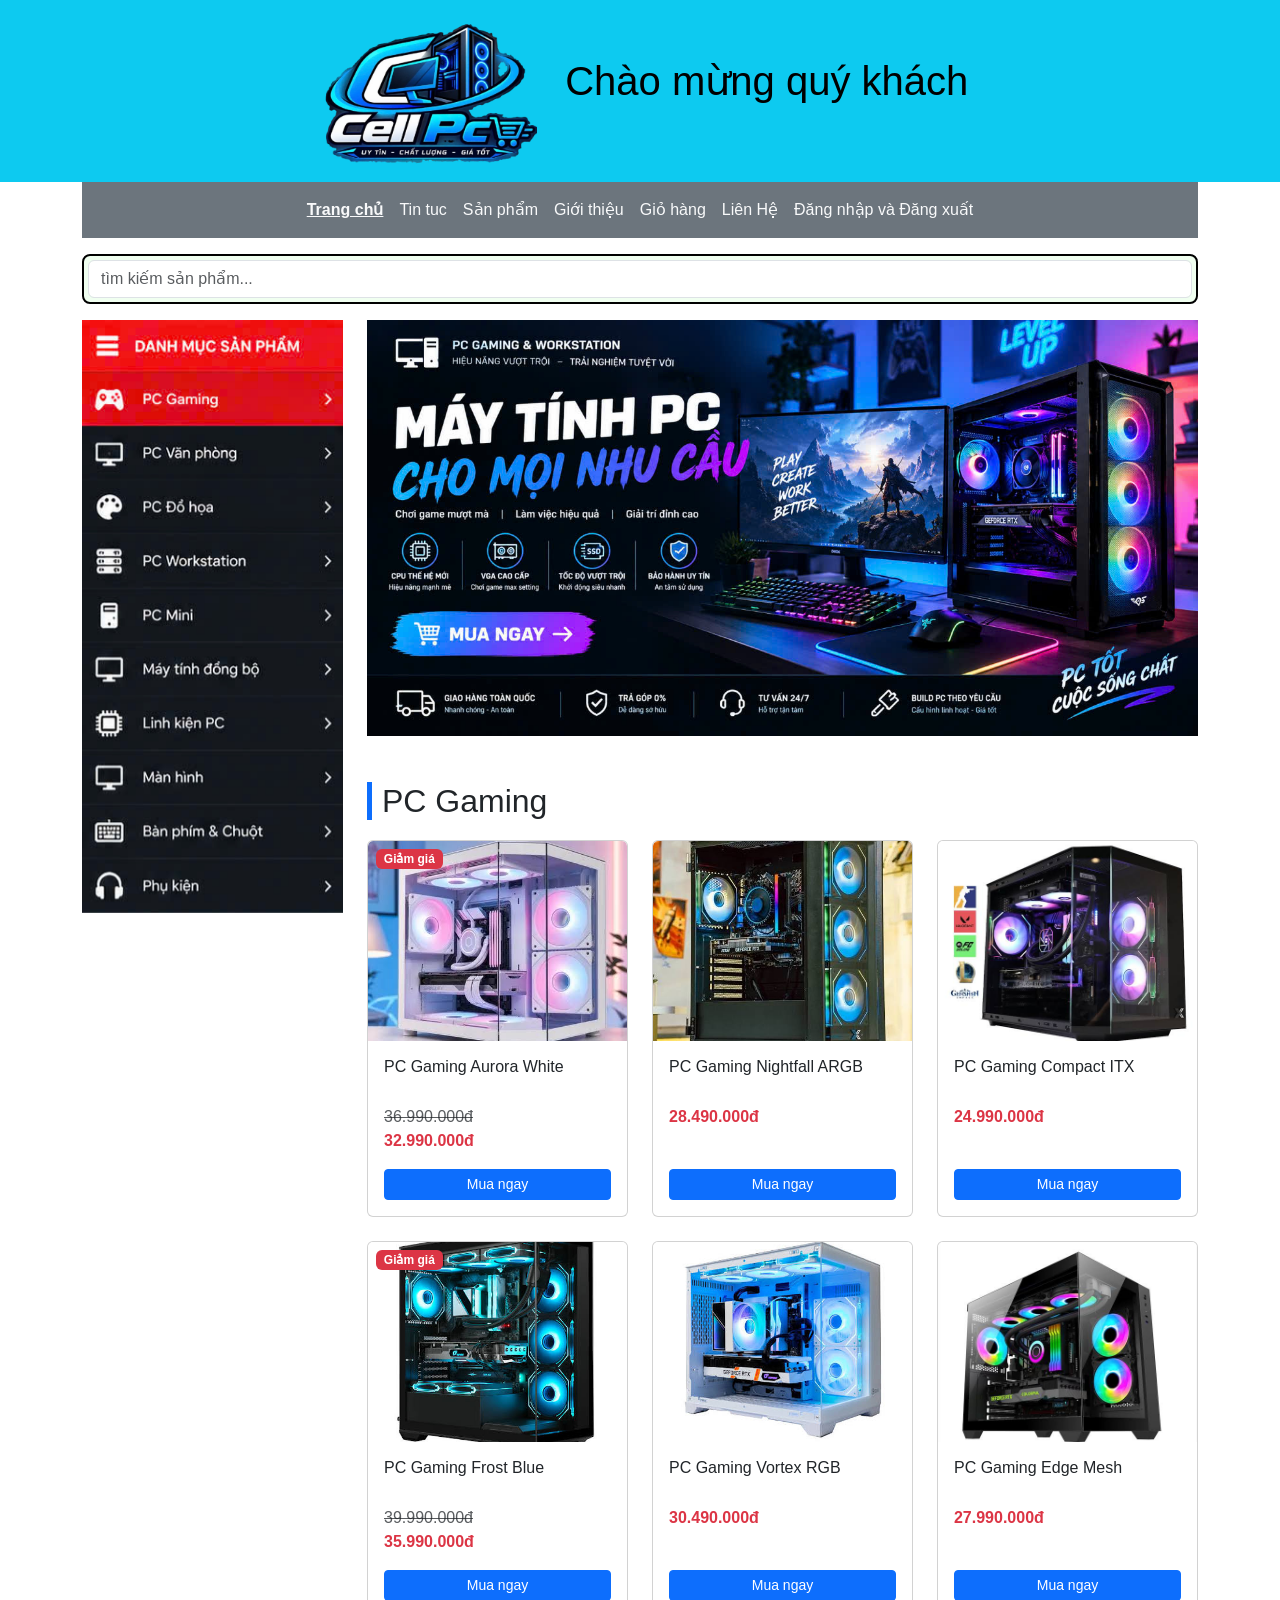
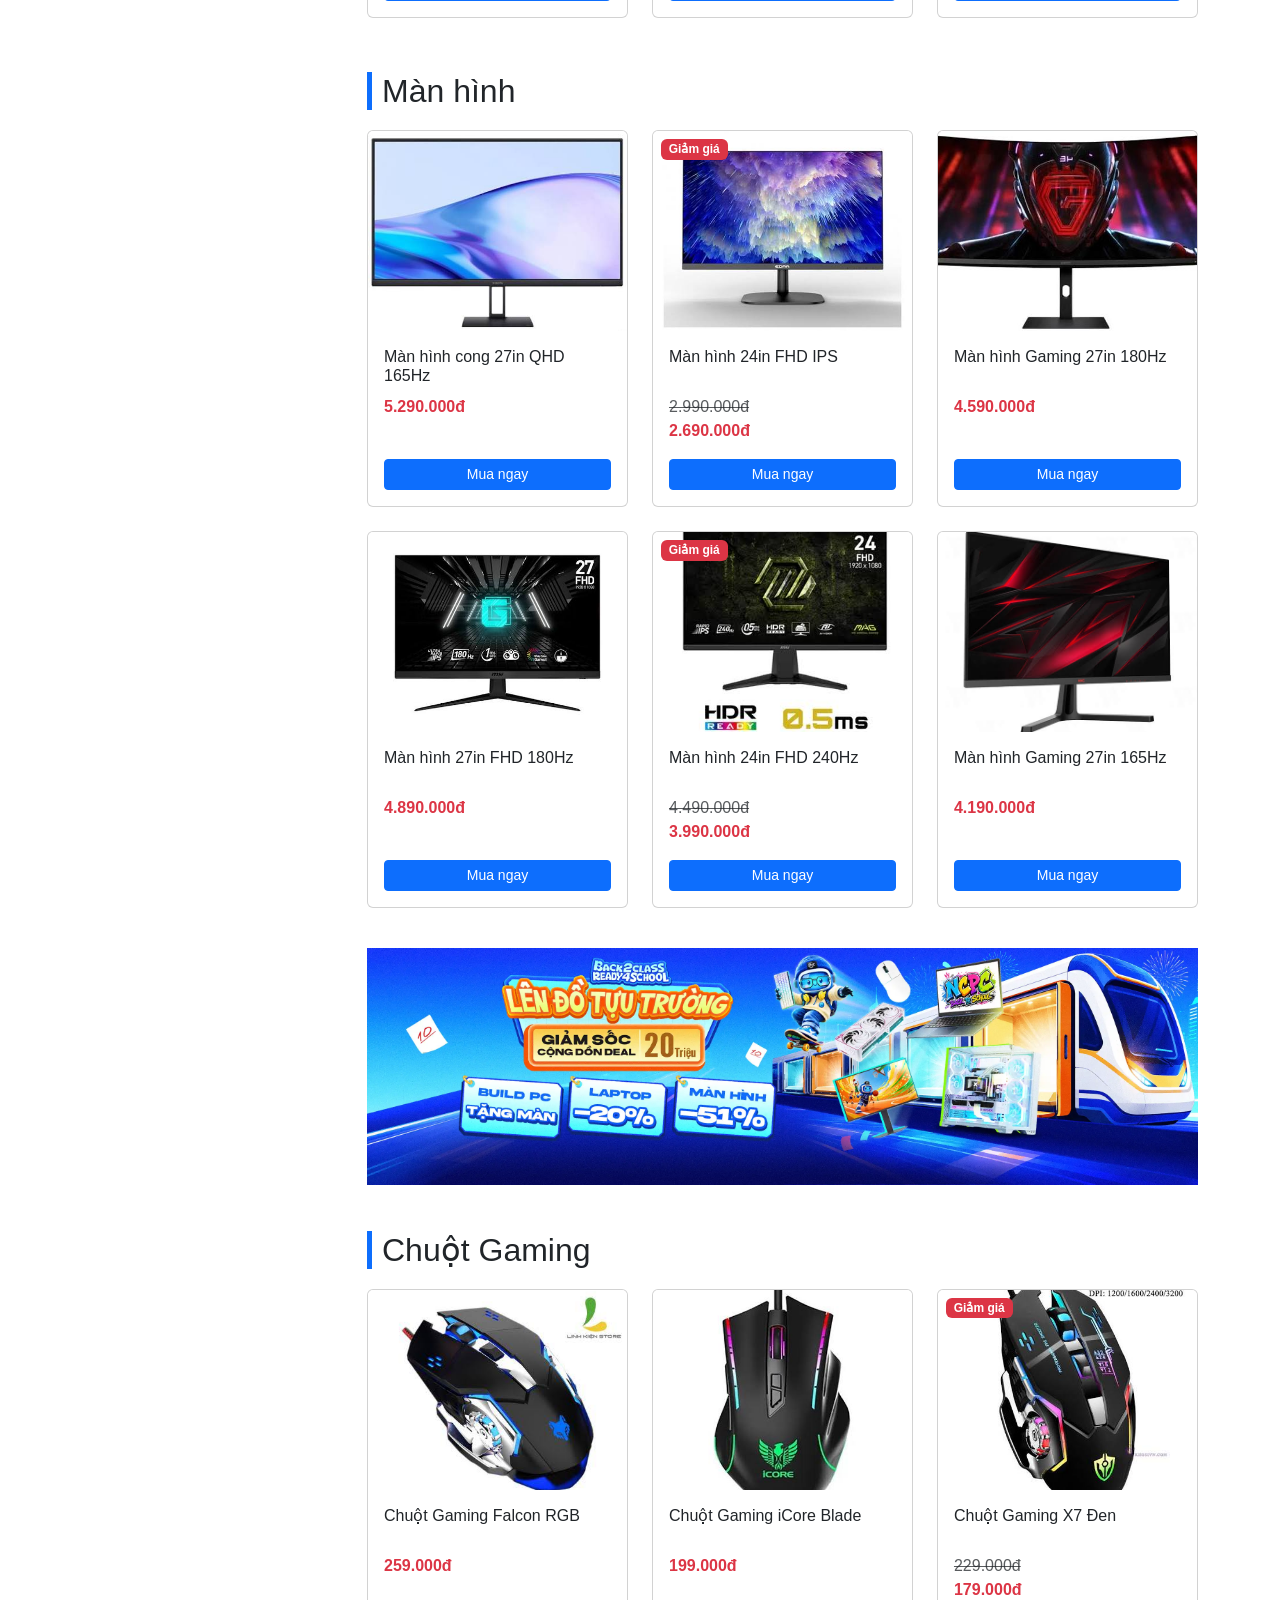
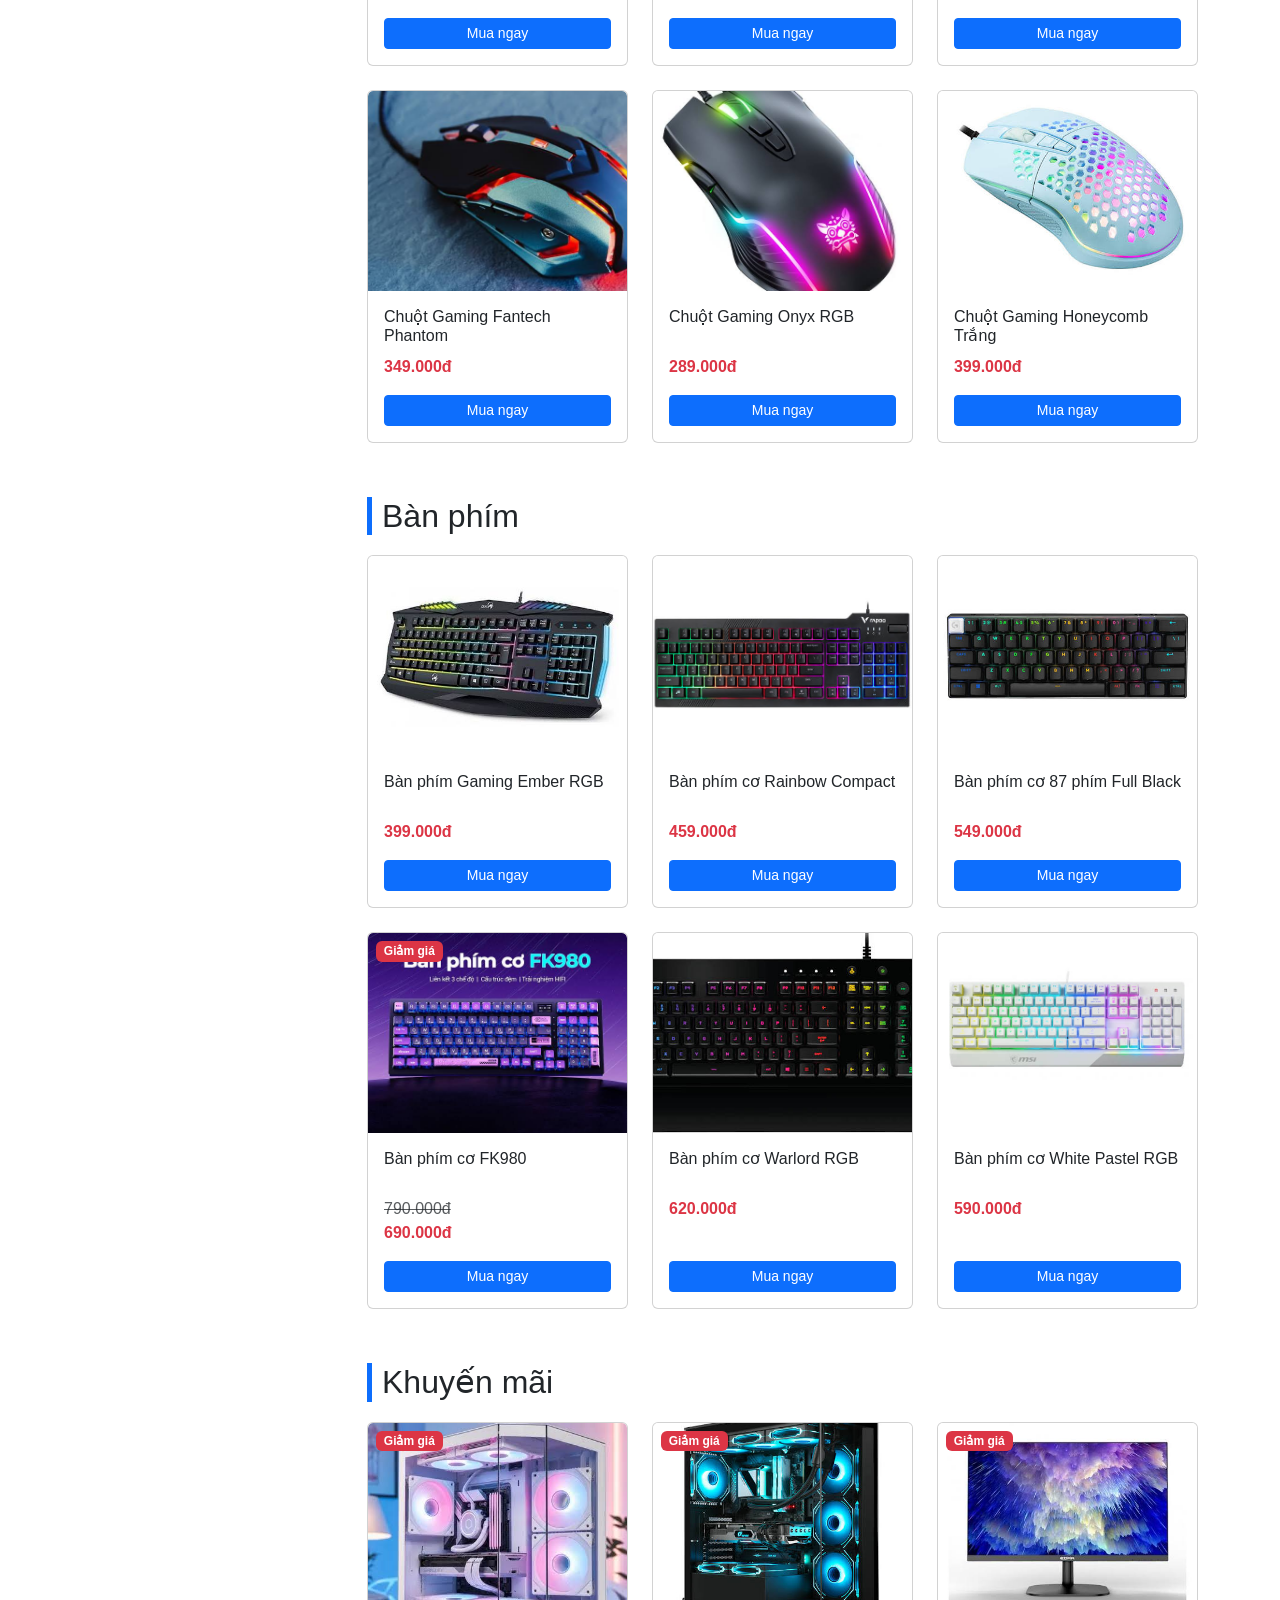
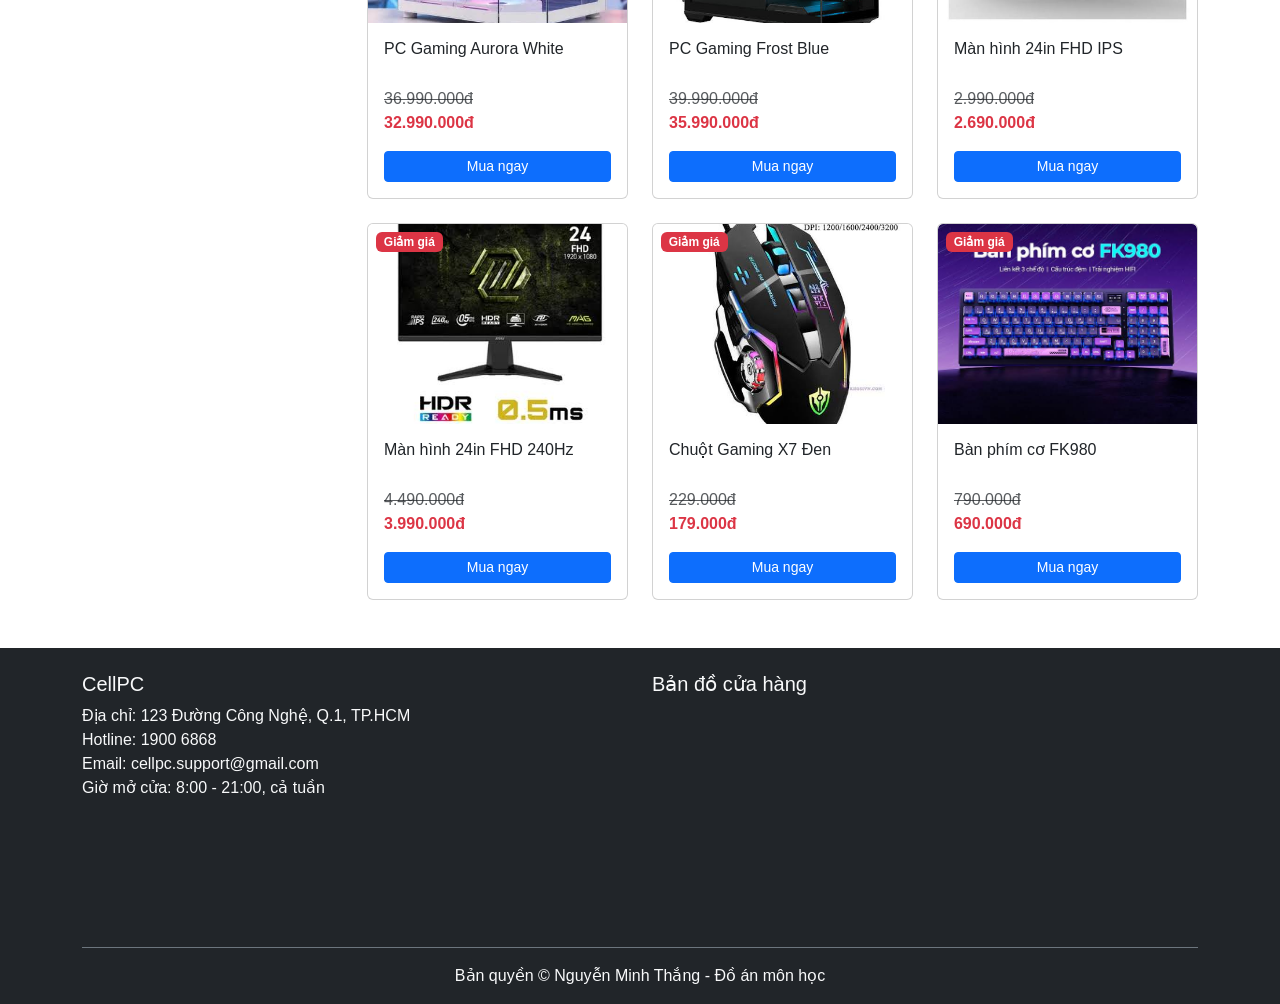
<file: index.html>
<!DOCTYPE html>
<html lang="vi">

<head>
    <meta charset="UTF-8">
    <meta name="viewport" content="width=device-width, initial-scale=1.0">
    <title>TRANG CHỦ</title>
    <link href="css/bootstrap.min.css" rel="stylesheet">
    <link href="css/style.css" rel="stylesheet">
</head>

<body>

    <header class="bg-info text-center py-3">
        <img src="Img/logo.png" alt="CellPC" height="150">
        <a class="text-black text-decoration-none fs-1 ms-4" href="#">Chào mừng quý khách</a>
    </header>

    <div class="container">
        <nav class="navbar navbar-expand-sm text-bg-secondary justify-content-center">
            <ul class="navbar-nav">
                <li class="nav-item"><a class="nav-link text-light fw-bold text-decoration-underline" href="#">Trang chủ</a></li>
                <li class="nav-item"><a class="nav-link text-light" href="trang tin tuc.html">Tin tuc</a></li>
                <li class="nav-item"><a class="nav-link text-light" href="product.html">Sản phẩm</a></li>
                <li class="nav-item"><a class="nav-link text-light" href="tranggioithieu.html">Giới thiệu</a></li>
                <li class="nav-item"><a class="nav-link text-light" href="giohang.html">Giỏ hàng</a></li>
                <li class="nav-item"><a class="nav-link text-light" href="#keyboard">Liên Hệ</a></li>
                <li class="nav-item"><a class="nav-link text-light" href="#khuyenmai">Đăng nhập và Đăng xuất</a></li>
            </ul>
        </nav>
        <div class="my-3 khung-timkiem">
            <input type="text" id="oTimKiem" class="form-control" placeholder="tìm kiếm sản phẩm...">
        </div>
    </div>

    <div class="container">
        <div class="row">

            <div class="col-md-3 mb-3">
                <div class="menu-trai">
                    <img src="Img/menu%20trai.jpg" alt="menu trai" class="img-fluid">
                </div>
            </div>

            <div class="col-md-9">
                <img src="Img/BANNER1.webp" alt="banner" class="img-fluid mb-3">

                <div id="pc">
                    <h2 class="section-title">PC Gaming</h2>
                    <div class="row" id="khung-pc">
                        <div class="col-6 col-md-4 mb-4 san-pham">
                            <div class="card the-sp h-100">
                                <span class="badge bg-danger giam-gia">Giảm giá</span>
                                <img src="Img/images1.jpg" class="card-img-top" alt="PC Gaming Aurora White">
                                <div class="card-body">
                                    <h6>PC Gaming Aurora White</h6>
                                    <del class="text-muted">36.990.000đ</del>
                                    <p class="text-danger fw-bold">32.990.000đ</p>
                                    <a href="#" class="btn btn-primary btn-sm">Mua ngay</a>
                                </div>
                            </div>
                        </div>
                        <div class="col-6 col-md-4 mb-4 san-pham">
                            <div class="card the-sp h-100">
                                <img src="Img/images2.jpg" class="card-img-top" alt="PC Gaming Nightfall ARGB">
                                <div class="card-body">
                                    <h6>PC Gaming Nightfall ARGB</h6>
                                    <p class="text-danger fw-bold">28.490.000đ</p>
                                    <a href="#" class="btn btn-primary btn-sm">Mua ngay</a>
                                </div>
                            </div>
                        </div>
                        <div class="col-6 col-md-4 mb-4 san-pham">
                            <div class="card the-sp h-100">
                                <img src="Img/images3.jpg" class="card-img-top" alt="PC Gaming Compact ITX">
                                <div class="card-body">
                                    <h6>PC Gaming Compact ITX</h6>
                                    <p class="text-danger fw-bold">24.990.000đ</p>
                                    <a href="#" class="btn btn-primary btn-sm">Mua ngay</a>
                                </div>
                            </div>
                        </div>
                        <div class="col-6 col-md-4 mb-4 san-pham">
                            <div class="card the-sp h-100">
                                <span class="badge bg-danger giam-gia">Giảm giá</span>
                                <img src="Img/images4.jpg" class="card-img-top" alt="PC Gaming Frost Blue">
                                <div class="card-body">
                                    <h6>PC Gaming Frost Blue</h6>
                                    <del class="text-muted">39.990.000đ</del>
                                    <p class="text-danger fw-bold">35.990.000đ</p>
                                    <a href="#" class="btn btn-primary btn-sm">Mua ngay</a>
                                </div>
                            </div>
                        </div>
                        <div class="col-6 col-md-4 mb-4 san-pham">
                            <div class="card the-sp h-100">
                                <img src="Img/images5.jpg" class="card-img-top" alt="PC Gaming Vortex RGB">
                                <div class="card-body">
                                    <h6>PC Gaming Vortex RGB</h6>
                                    <p class="text-danger fw-bold">30.490.000đ</p>
                                    <a href="#" class="btn btn-primary btn-sm">Mua ngay</a>
                                </div>
                            </div>
                        </div>
                        <div class="col-6 col-md-4 mb-4 san-pham">
                            <div class="card the-sp h-100">
                                <img src="Img/images6.jpg" class="card-img-top" alt="PC Gaming Edge Mesh">
                                <div class="card-body">
                                    <h6>PC Gaming Edge Mesh</h6>
                                    <p class="text-danger fw-bold">27.990.000đ</p>
                                    <a href="#" class="btn btn-primary btn-sm">Mua ngay</a>
                                </div>
                            </div>
                        </div>
                    </div>
                </div>

                <div id="monitor">
                    <h2 class="section-title">Màn hình</h2>
                    <div class="row" id="khung-monitor">
                        <div class="col-6 col-md-4 mb-4 san-pham">
                            <div class="card the-sp h-100">
                                <img src="Img/images7.jpg" class="card-img-top" alt="Màn hình cong 27in QHD 165Hz">
                                <div class="card-body">
                                    <h6>Màn hình cong 27in QHD 165Hz</h6>
                                    <p class="text-danger fw-bold">5.290.000đ</p>
                                    <a href="#" class="btn btn-primary btn-sm">Mua ngay</a>
                                </div>
                            </div>
                        </div>
                        <div class="col-6 col-md-4 mb-4 san-pham">
                            <div class="card the-sp h-100">
                                <span class="badge bg-danger giam-gia">Giảm giá</span>
                                <img src="Img/images8.jpg" class="card-img-top" alt="Màn hình 24in FHD IPS">
                                <div class="card-body">
                                    <h6>Màn hình 24in FHD IPS</h6>
                                    <del class="text-muted">2.990.000đ</del>
                                    <p class="text-danger fw-bold">2.690.000đ</p>
                                    <a href="#" class="btn btn-primary btn-sm">Mua ngay</a>
                                </div>
                            </div>
                        </div>
                        <div class="col-6 col-md-4 mb-4 san-pham">
                            <div class="card the-sp h-100">
                                <img src="Img/images9.jpg" class="card-img-top" alt="Màn hình Gaming 27in 180Hz">
                                <div class="card-body">
                                    <h6>Màn hình Gaming 27in 180Hz</h6>
                                    <p class="text-danger fw-bold">4.590.000đ</p>
                                    <a href="#" class="btn btn-primary btn-sm">Mua ngay</a>
                                </div>
                            </div>
                        </div>
                        <div class="col-6 col-md-4 mb-4 san-pham">
                            <div class="card the-sp h-100">
                                <img src="Img/images10.jpg" class="card-img-top" alt="Màn hình 27in FHD 180Hz">
                                <div class="card-body">
                                    <h6>Màn hình 27in FHD 180Hz</h6>
                                    <p class="text-danger fw-bold">4.890.000đ</p>
                                    <a href="#" class="btn btn-primary btn-sm">Mua ngay</a>
                                </div>
                            </div>
                        </div>
                        <div class="col-6 col-md-4 mb-4 san-pham">
                            <div class="card the-sp h-100">
                                <span class="badge bg-danger giam-gia">Giảm giá</span>
                                <img src="Img/images11.jpg" class="card-img-top" alt="Màn hình 24in FHD 240Hz">
                                <div class="card-body">
                                    <h6>Màn hình 24in FHD 240Hz</h6>
                                    <del class="text-muted">4.490.000đ</del>
                                    <p class="text-danger fw-bold">3.990.000đ</p>
                                    <a href="#" class="btn btn-primary btn-sm">Mua ngay</a>
                                </div>
                            </div>
                        </div>
                        <div class="col-6 col-md-4 mb-4 san-pham">
                            <div class="card the-sp h-100">
                                <img src="Img/images12.jpg" class="card-img-top" alt="Màn hình Gaming 27in 165Hz">
                                <div class="card-body">
                                    <h6>Màn hình Gaming 27in 165Hz</h6>
                                    <p class="text-danger fw-bold">4.190.000đ</p>
                                    <a href="#" class="btn btn-primary btn-sm">Mua ngay</a>
                                </div>
                            </div>
                        </div>
                    </div>
                </div>

                <img src="Img/menu.webp" alt="khuyen mai back to school" class="img-fluid my-3">

                <div id="mouse">
                    <h2 class="section-title">Chuột Gaming</h2>
                    <div class="row" id="khung-mouse">
                        <div class="col-6 col-md-4 mb-4 san-pham">
                            <div class="card the-sp h-100">
                                <img src="Img/images13.jpg" class="card-img-top" alt="Chuột Gaming Falcon RGB">
                                <div class="card-body">
                                    <h6>Chuột Gaming Falcon RGB</h6>
                                    <p class="text-danger fw-bold">259.000đ</p>
                                    <a href="#" class="btn btn-primary btn-sm">Mua ngay</a>
                                </div>
                            </div>
                        </div>
                        <div class="col-6 col-md-4 mb-4 san-pham">
                            <div class="card the-sp h-100">
                                <img src="Img/images14.jpg" class="card-img-top" alt="Chuột Gaming iCore Blade">
                                <div class="card-body">
                                    <h6>Chuột Gaming iCore Blade</h6>
                                    <p class="text-danger fw-bold">199.000đ</p>
                                    <a href="#" class="btn btn-primary btn-sm">Mua ngay</a>
                                </div>
                            </div>
                        </div>
                        <div class="col-6 col-md-4 mb-4 san-pham">
                            <div class="card the-sp h-100">
                                <span class="badge bg-danger giam-gia">Giảm giá</span>
                                <img src="Img/images15.jpg" class="card-img-top" alt="Chuột Gaming X7 Đen">
                                <div class="card-body">
                                    <h6>Chuột Gaming X7 Đen</h6>
                                    <del class="text-muted">229.000đ</del>
                                    <p class="text-danger fw-bold">179.000đ</p>
                                    <a href="#" class="btn btn-primary btn-sm">Mua ngay</a>
                                </div>
                            </div>
                        </div>
                        <div class="col-6 col-md-4 mb-4 san-pham">
                            <div class="card the-sp h-100">
                                <img src="Img/images16.jpg" class="card-img-top" alt="Chuột Gaming Fantech Phantom">
                                <div class="card-body">
                                    <h6>Chuột Gaming Fantech Phantom</h6>
                                    <p class="text-danger fw-bold">349.000đ</p>
                                    <a href="#" class="btn btn-primary btn-sm">Mua ngay</a>
                                </div>
                            </div>
                        </div>
                        <div class="col-6 col-md-4 mb-4 san-pham">
                            <div class="card the-sp h-100">
                                <img src="Img/images17.jpg" class="card-img-top" alt="Chuột Gaming Onyx RGB">
                                <div class="card-body">
                                    <h6>Chuột Gaming Onyx RGB</h6>
                                    <p class="text-danger fw-bold">289.000đ</p>
                                    <a href="#" class="btn btn-primary btn-sm">Mua ngay</a>
                                </div>
                            </div>
                        </div>
                        <div class="col-6 col-md-4 mb-4 san-pham">
                            <div class="card the-sp h-100">
                                <img src="Img/images18.jpg" class="card-img-top" alt="Chuột Gaming Honeycomb Trắng">
                                <div class="card-body">
                                    <h6>Chuột Gaming Honeycomb Trắng</h6>
                                    <p class="text-danger fw-bold">399.000đ</p>
                                    <a href="#" class="btn btn-primary btn-sm">Mua ngay</a>
                                </div>
                            </div>
                        </div>
                    </div>
                </div>

                <div id="keyboard">
                    <h2 class="section-title">Bàn phím</h2>
                    <div class="row" id="khung-keyboard">
                        <div class="col-6 col-md-4 mb-4 san-pham">
                            <div class="card the-sp h-100">
                                <img src="Img/images19.jpg" class="card-img-top" alt="Bàn phím Gaming Ember RGB">
                                <div class="card-body">
                                    <h6>Bàn phím Gaming Ember RGB</h6>
                                    <p class="text-danger fw-bold">399.000đ</p>
                                    <a href="#" class="btn btn-primary btn-sm">Mua ngay</a>
                                </div>
                            </div>
                        </div>
                        <div class="col-6 col-md-4 mb-4 san-pham">
                            <div class="card the-sp h-100">
                                <img src="Img/images20.jpg" class="card-img-top" alt="Bàn phím cơ Rainbow Compact">
                                <div class="card-body">
                                    <h6>Bàn phím cơ Rainbow Compact</h6>
                                    <p class="text-danger fw-bold">459.000đ</p>
                                    <a href="#" class="btn btn-primary btn-sm">Mua ngay</a>
                                </div>
                            </div>
                        </div>
                        <div class="col-6 col-md-4 mb-4 san-pham">
                            <div class="card the-sp h-100">
                                <img src="Img/images21.jpg" class="card-img-top" alt="Bàn phím cơ 87 phím Full Black">
                                <div class="card-body">
                                    <h6>Bàn phím cơ 87 phím Full Black</h6>
                                    <p class="text-danger fw-bold">549.000đ</p>
                                    <a href="#" class="btn btn-primary btn-sm">Mua ngay</a>
                                </div>
                            </div>
                        </div>
                        <div class="col-6 col-md-4 mb-4 san-pham">
                            <div class="card the-sp h-100">
                                <span class="badge bg-danger giam-gia">Giảm giá</span>
                                <img src="Img/images22.jpg" class="card-img-top" alt="Bàn phím cơ FK980">
                                <div class="card-body">
                                    <h6>Bàn phím cơ FK980</h6>
                                    <del class="text-muted">790.000đ</del>
                                    <p class="text-danger fw-bold">690.000đ</p>
                                    <a href="#" class="btn btn-primary btn-sm">Mua ngay</a>
                                </div>
                            </div>
                        </div>
                        <div class="col-6 col-md-4 mb-4 san-pham">
                            <div class="card the-sp h-100">
                                <img src="Img/images23.jpg" class="card-img-top" alt="Bàn phím cơ Warlord RGB">
                                <div class="card-body">
                                    <h6>Bàn phím cơ Warlord RGB</h6>
                                    <p class="text-danger fw-bold">620.000đ</p>
                                    <a href="#" class="btn btn-primary btn-sm">Mua ngay</a>
                                </div>
                            </div>
                        </div>
                        <div class="col-6 col-md-4 mb-4 san-pham">
                            <div class="card the-sp h-100">
                                <img src="Img/images24.jpg" class="card-img-top" alt="Bàn phím cơ White Pastel RGB">
                                <div class="card-body">
                                    <h6>Bàn phím cơ White Pastel RGB</h6>
                                    <p class="text-danger fw-bold">590.000đ</p>
                                    <a href="#" class="btn btn-primary btn-sm">Mua ngay</a>
                                </div>
                            </div>
                        </div>
                    </div>
                </div>

                <div id="khuyenmai">
                    <h2 class="section-title">Khuyến mãi</h2>
                    <div class="row" id="khung-khuyenmai">
                        <div class="col-6 col-md-4 mb-4 san-pham">
                            <div class="card the-sp h-100">
                                <span class="badge bg-danger giam-gia">Giảm giá</span>
                                <img src="Img/images1.jpg" class="card-img-top" alt="PC Gaming Aurora White">
                                <div class="card-body">
                                    <h6>PC Gaming Aurora White</h6>
                                    <del class="text-muted">36.990.000đ</del>
                                    <p class="text-danger fw-bold">32.990.000đ</p>
                                    <a href="#" class="btn btn-primary btn-sm">Mua ngay</a>
                                </div>
                            </div>
                        </div>
                        <div class="col-6 col-md-4 mb-4 san-pham">
                            <div class="card the-sp h-100">
                                <span class="badge bg-danger giam-gia">Giảm giá</span>
                                <img src="Img/images4.jpg" class="card-img-top" alt="PC Gaming Frost Blue">
                                <div class="card-body">
                                    <h6>PC Gaming Frost Blue</h6>
                                    <del class="text-muted">39.990.000đ</del>
                                    <p class="text-danger fw-bold">35.990.000đ</p>
                                    <a href="#" class="btn btn-primary btn-sm">Mua ngay</a>
                                </div>
                            </div>
                        </div>
                        <div class="col-6 col-md-4 mb-4 san-pham">
                            <div class="card the-sp h-100">
                                <span class="badge bg-danger giam-gia">Giảm giá</span>
                                <img src="Img/images8.jpg" class="card-img-top" alt="Màn hình 24in FHD IPS">
                                <div class="card-body">
                                    <h6>Màn hình 24in FHD IPS</h6>
                                    <del class="text-muted">2.990.000đ</del>
                                    <p class="text-danger fw-bold">2.690.000đ</p>
                                    <a href="#" class="btn btn-primary btn-sm">Mua ngay</a>
                                </div>
                            </div>
                        </div>
                        <div class="col-6 col-md-4 mb-4 san-pham">
                            <div class="card the-sp h-100">
                                <span class="badge bg-danger giam-gia">Giảm giá</span>
                                <img src="Img/images11.jpg" class="card-img-top" alt="Màn hình 24in FHD 240Hz">
                                <div class="card-body">
                                    <h6>Màn hình 24in FHD 240Hz</h6>
                                    <del class="text-muted">4.490.000đ</del>
                                    <p class="text-danger fw-bold">3.990.000đ</p>
                                    <a href="#" class="btn btn-primary btn-sm">Mua ngay</a>
                                </div>
                            </div>
                        </div>
                        <div class="col-6 col-md-4 mb-4 san-pham">
                            <div class="card the-sp h-100">
                                <span class="badge bg-danger giam-gia">Giảm giá</span>
                                <img src="Img/images15.jpg" class="card-img-top" alt="Chuột Gaming X7 Đen">
                                <div class="card-body">
                                    <h6>Chuột Gaming X7 Đen</h6>
                                    <del class="text-muted">229.000đ</del>
                                    <p class="text-danger fw-bold">179.000đ</p>
                                    <a href="#" class="btn btn-primary btn-sm">Mua ngay</a>
                                </div>
                            </div>
                        </div>
                        <div class="col-6 col-md-4 mb-4 san-pham">
                            <div class="card the-sp h-100">
                                <span class="badge bg-danger giam-gia">Giảm giá</span>
                                <img src="Img/images22.jpg" class="card-img-top" alt="Bàn phím cơ FK980">
                                <div class="card-body">
                                    <h6>Bàn phím cơ FK980</h6>
                                    <del class="text-muted">790.000đ</del>
                                    <p class="text-danger fw-bold">690.000đ</p>
                                    <a href="#" class="btn btn-primary btn-sm">Mua ngay</a>
                                </div>
                            </div>
                        </div>
                    </div>
                </div>
            </div>
        </div>
    </div>
    <footer class="bg-dark text-light pt-4 mt-4">
        <div class="container">
            <div class="row">
                <div class="col-md-6 mb-3">
                    <h5>CellPC</h5>
                    <p>
                        Địa chỉ: 123 Đường Công Nghệ, Q.1, TP.HCM<br>
                        Hotline: 1900 6868<br>
                        Email: cellpc.support@gmail.com<br>
                        Giờ mở cửa: 8:00 - 21:00, cả tuần
                    </p>
                </div>
                <div class="col-md-6 mb-3">
                    <h5>Bản đồ cửa hàng</h5>
                    <iframe
                        src="https://maps.google.com/maps?q=123%20%C4%90%C6%B0%E1%BB%9Dng%20C%C3%B4ng%20Ngh%E1%BB%87%2C%20Qu%E1%BA%ADn%201%2C%20TP.HCM&output=embed"
                        width="100%" height="220" style="border:0;" allowfullscreen loading="lazy"></iframe>
                </div>
            </div>
            <div class="text-center py-3 border-top border-secondary">
                Bản quyền © Nguyễn Minh Thắng - Đồ án môn học
            </div>
        </div>
    </footer>
</body>

</html>
</file>
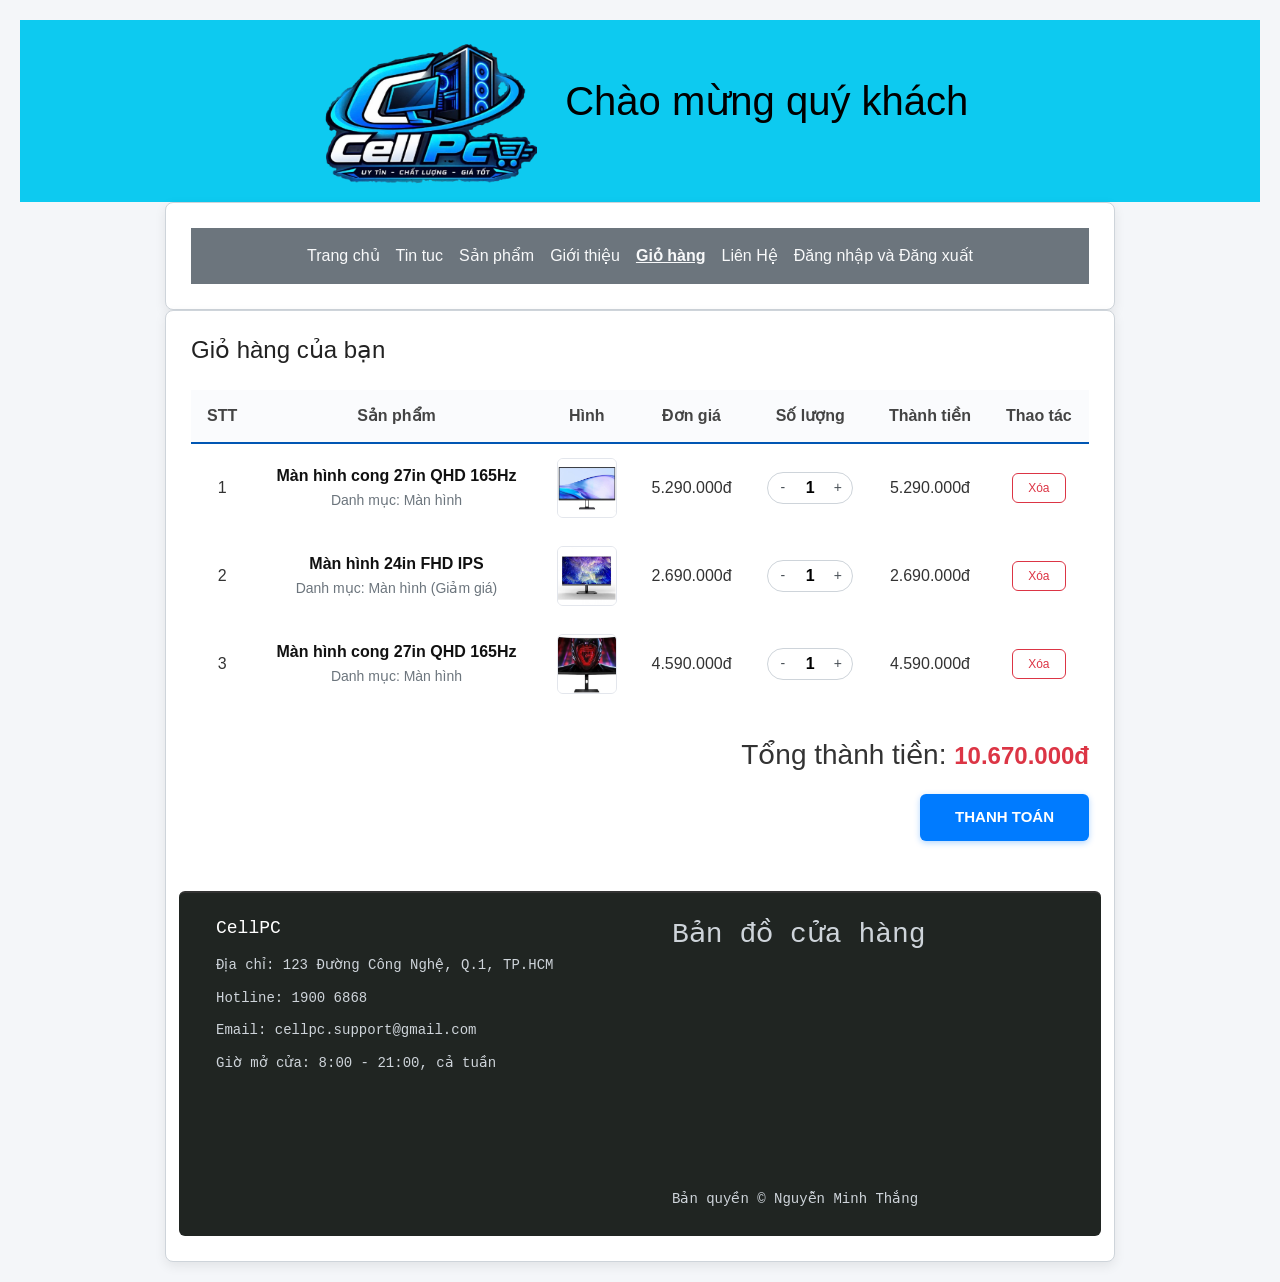
<file: giohang.html>
<!DOCTYPE html>
<html lang="vi">

<head>
    <meta charset="UTF-8">
    <title>Giỏ hàng - CellPC</title>
     <link href="css/bootstrap.min.css" rel="stylesheet">
    <link href="css/style4.css" rel="stylesheet">
</head>

<body>
    <header class="bg-info text-center py-3">
        <img src="Img/logo.png" alt="CellPC" height="150">
        <a class="text-black text-decoration-none fs-1 ms-4" href="#">Chào mừng quý khách</a>
    </header>
    <div class="container">
        <nav class="navbar navbar-expand-sm text-bg-secondary justify-content-center">
            <ul class="navbar-nav">
                <li class="nav-item"><a class="nav-link text-light" href="index.html">Trang
                        chủ</a></li>
                <li class="nav-item"><a class="nav-link text-light" href="trang tin tuc.html">Tin tuc</a></li>
                <li class="nav-item"><a class="nav-link text-light" href="product.html">Sản phẩm</a></li>
                <li class="nav-item"><a class="nav-link text-light" href="tranggioithieu.html">Giới thiệu</a></li>
                <li class="nav-item"><a class="nav-link text-light fw-bold text-decoration-underline" href="giohang.html">Giỏ hàng</a></li>
                <li class="nav-item"><a class="nav-link text-light" href="#keyboard">Liên Hệ</a></li>
                <li class="nav-item"><a class="nav-link text-light" href="#khuyenmai">Đăng nhập và Đăng xuất</a></li>
            </ul>
        </nav>
    </div>
    <div class="container">
        <h1>Giỏ hàng của bạn</h1>
        <table class="cart-table">
            <thead>
                <tr>
                    <th>STT</th>
                    <th>Sản phẩm</th>
                    <th>Hình</th>
                    <th>Đơn giá</th>
                    <th>Số lượng</th>
                    <th>Thành tiền</th>
                    <th>Thao tác</th>
                </tr>
            </thead>
            <tbody>
                <tr class="cart-item">
                    <td>1</td>
                    <td>
                        <strong>Màn hình cong 27in QHD 165Hz</strong><br>
                        <small>Danh mục: Màn hình</small>
                    </td>
                    <td>
                        <div class="product-img">
                            <img src="Img/images7.jpg" alt="Màn hình cong 27in QHD 165Hz">
                        </div>
                    </td>
                    <td>5.290.000đ</td>
                    <td>
                        <div class="box">
                            <button>-</button>
                            <input type="text" value="1" readonly>
                            <button>+</button>
                        </div>
                    </td>
                    <td>5.290.000đ</td>
                    <td><button class="del">Xóa</button></td>
                </tr>

                <tr class="cart-item">
                    <td>2</td>
                    <td>
                        <strong>Màn hình 24in FHD IPS</strong><br>
                        <small>Danh mục: Màn hình (Giảm giá)</small>
                    </td>
                    <td>
                        <div class="product-img">
                            <img src="Img/images8.jpg" alt="Màn hình">
                        </div>
                    </td>
                    <td>2.690.000đ</td>
                    <td>
                        <div class="box">
                            <button>-</button>
                            <input type="text" value="1" readonly>
                            <button>+</button>
                        </div>
                    </td>
                    <td>2.690.000đ</td>
                    <td><button class="del">Xóa</button></td>
                </tr>
                <tr class="cart-item">
                    <td>3</td>
                    <td>
                        <strong>Màn hình cong 27in QHD 165Hz</strong><br>
                        <small>Danh mục: Màn hình</small>
                    </td>
                    <td>
                        <div class="product-img">
                            <img src="Img/images9.jpg" alt="Màn hình Gaming 27in 180Hz">
                        </div>
                    </td>
                    <td>4.590.000đ</td>
                    <td>
                        <div class="box">
                            <button>-</button>
                            <input type="text" value="1" readonly>
                            <button>+</button>
                        </div>
                    </td>
                    <td>4.590.000đ</td>
                    <td><button class="del">Xóa</button></td>
                </tr>
            </tbody>

        </table>
        <div class="cart-footer">
            <h3>Tổng thành tiền: <span class="total-price">10.670.000đ</span></h3>
            <button class="pay">THANH TOÁN</button>
        </div>
        <div class="row">
            <div class="text">
                <h3>CellPC</h3>
                <p>Địa chỉ: 123 Đường Công Nghệ, Q.1, TP.HCM</p>
                <p>Hotline: 1900 6868</p>
                <p>Email: cellpc.support@gmail.com</p>
                <p>Giờ mở cửa: 8:00 - 21:00, cả tuần</p>
            </div>

            <div class="map">
                <h3>Bản đồ cửa hàng</h3>
                <div class="map-placeholder">
                    <iframe
                        src="https://maps.google.com/maps?q=123%20%C4%90%C6%B0%E1%BB%9Dng%20C%C3%B4ng%20Ngh%E1%BB%87%2C%20Qu%E1%BA%ADn%201%2C%20TP.HCM&output=embed"
                        width="100%" height="220" style="border:0;" allowfullscreen loading="lazy"></iframe>
                </div>
                <small class="copyright">Bản quyền © Nguyễn Minh Thắng</small>
            </div>
        </div>
    </div>

</body>

</html>
</file>
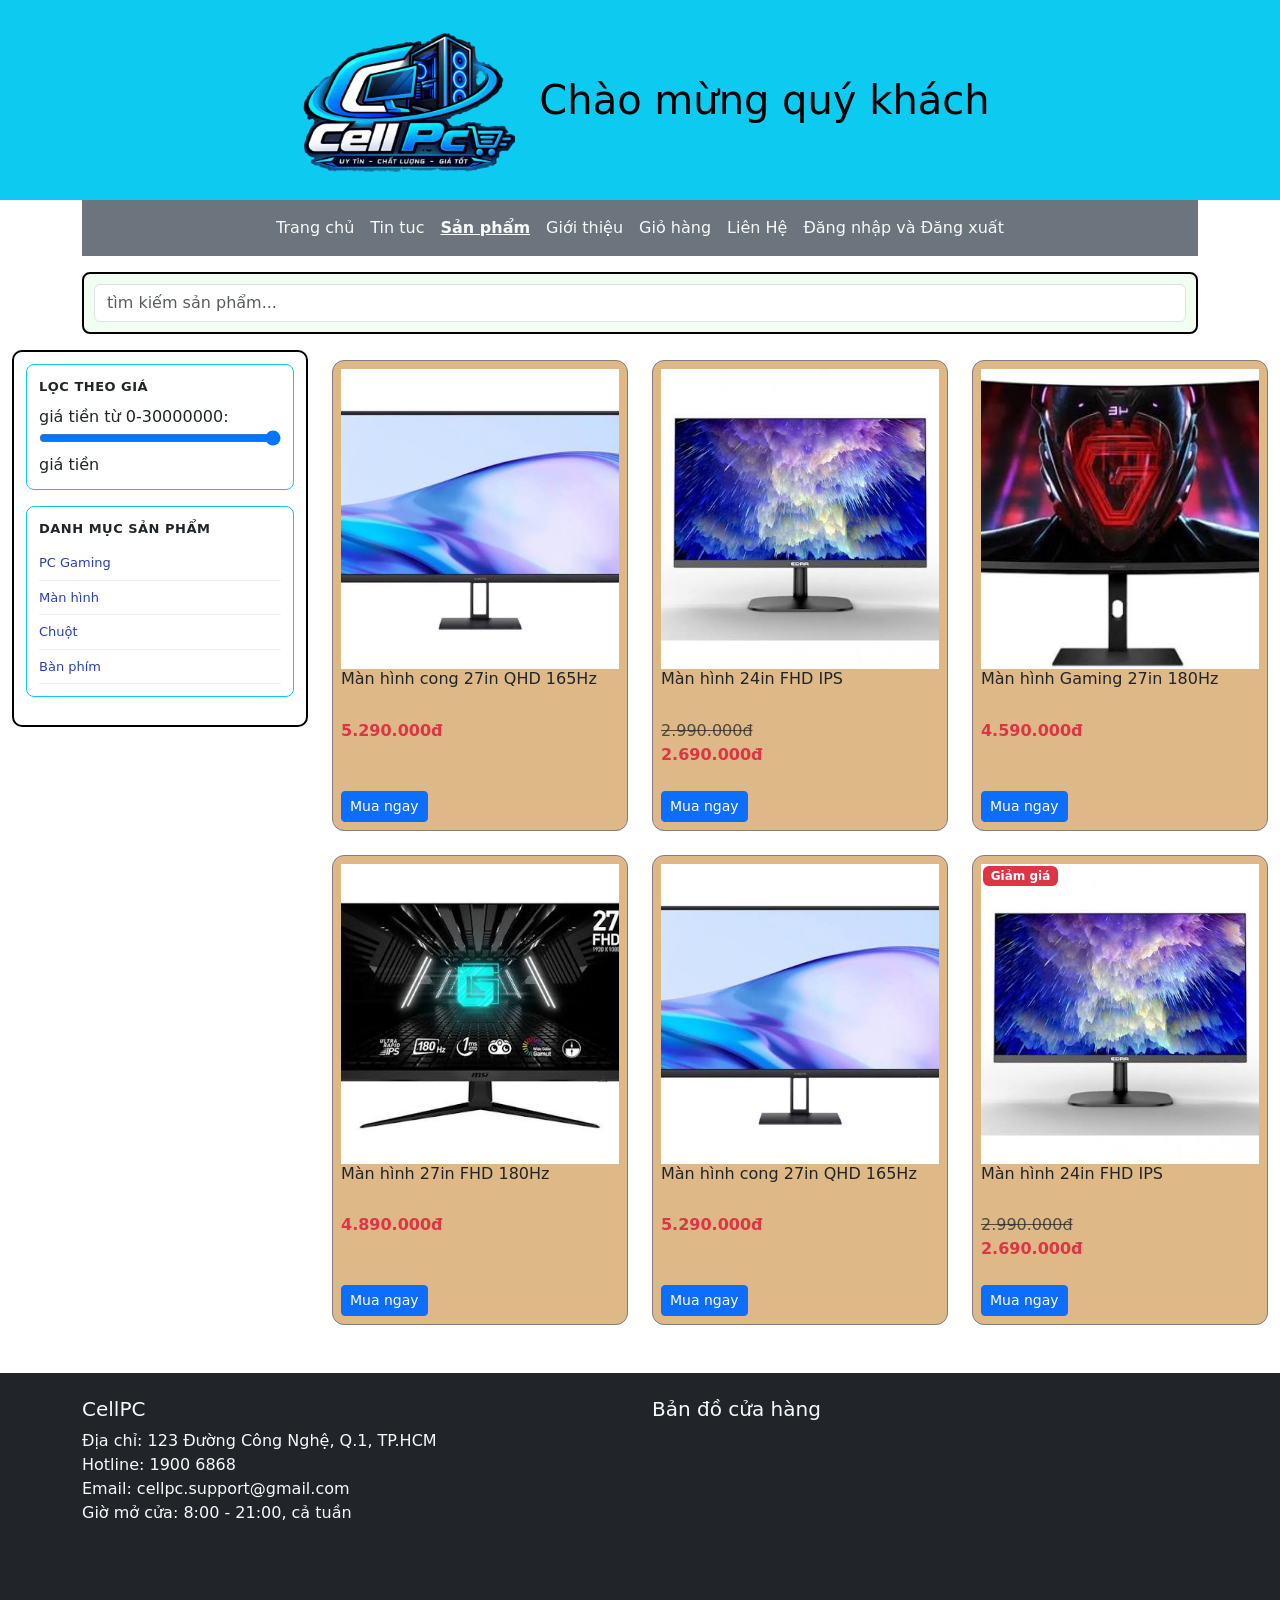
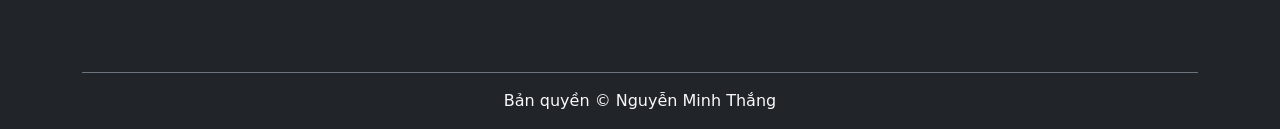
<file: product.html>
<!DOCTYPE html>
<html lang="vi">

<head>
    <meta charset="UTF-8">
    <meta http-equiv="X-UA-Compatible" content="IE=edge">
    <meta name="viewport" content="width=device-width, initial-scale=1.0">
    <title>Sản phẩm </title>
    <link href="css/bootstrap.min.css" rel="stylesheet">
    <link href="css/style2.css" rel="stylesheet">
</head>

<body>
    <div class="container-fluid p-0">
        <header style="height:200px;" class="bg-info d-flex align-items-center justify-content-center">
            <img src="Img/logo.png" alt="CellPC" style="height: 150px; left: 100px;">
            <a class="text-black text-decoration-none fs-1 ms-4" href="#">Chào mừng quý khách</a>
        </header>
        <div class="container">
            <nav class="navbar navbar-expand-sm text-bg-secondary justify-content-center">
                <ul class="navbar-nav">
                    <li class="nav-item"><a class="nav-link text-light" href="index.html">Trang chủ</a></li>
                    <li class="nav-item"><a class="nav-link text-light" href="trang tin tuc.html">Tin tuc</a></li>
                    <li class="nav-item"><a class="nav-link text-light fw-bold text-decoration-underline"
                            href="product.html">Sản phẩm</a></li>
                    <li class="nav-item"><a class="nav-link text-light" href="tranggioithieu.html">Giới thiệu</a></li>
                    <li class="nav-item"><a class="nav-link text-light" href="giohang.html">Giỏ hàng</a></li>
                    <li class="nav-item"><a class="nav-link text-light" href="#keyboard">Liên Hệ</a></li>
                    <li class="nav-item"><a class="nav-link text-light" href="#khuyenmai">Đăng nhập và Đăng xuất</a>
                    </li>
                </ul>
            </nav>
        </div>
    </div>
    <div class="container">
        <div class="my-3 khung-timkiem">
            <input type="text" id="oTimKiem" class="form-control" placeholder="tìm kiếm sản phẩm...">
        </div>
    </div>
    <div class="container-fluid my-2">
        <div class="row">
            <div class="col-md-3">
                <div class="khung-bao">
                    <div class="hop-gia">
                        <div class="dm-tieu-de">LỌC THEO GIÁ</div>
                        <label for="vol">giá tiền từ 0-30000000:</label>
                        <input type="range" id="gia" min="0" max="30000000" step="100000" value="30000000"
                            class="w-100">
                        <div id="hienThi">giá tiền</div>
                    </div>

                    <div class="danh-muc">
                        <div class="dm-tieu-de">DANH MỤC SẢN PHẨM</div>
                        <ul class="dm-list">
                            <li><a href="#pc">PC Gaming</a></li>
                            <li><a href="#monitor">Màn hình</a></li>
                            <li><a href="#mouse">Chuột</a></li>
                            <li><a href="#keyboard">Bàn phím</a></li>
                        </ul>
                    </div>
                </div>
            </div>
            <div class="col-md-9">
                <div class="sapxep mb-2"> </div>
                <div class="row">
                    <div class="col-6 col-md-4 mb-4 san-pham">
                        <div class="sp p-2">
                            <img src="Img/images7.jpg" class="card-img-top" alt="Màn hình cong 27in QHD 165Hz">
                            <h6>Màn hình cong 27in QHD 165Hz</h6>
                            <p class="text-danger fw-bold">5.290.000đ</p>
                            <div class="mua"><a href="#" class="btn btn-primary btn-sm">Mua ngay</a></div>
                        </div>
                    </div>
                    <div class="col-6 col-md-4 mb-4 san-pham">
                        <div class="sp p-2">
                            <img src="Img/images8.jpg" class="card-img-top" alt="Màn hình 24in FHD IPS">
                            <h6>Màn hình 24in FHD IPS</h6>
                            <del class="text-muted">2.990.000đ</del>
                            <p class="text-danger fw-bold">2.690.000đ</p>
                            <div class="mua"><a href="#" class="btn btn-primary btn-sm">Mua ngay</a></div>
                        </div>
                    </div>
                    <div class="col-6 col-md-4 mb-4 san-pham">
                        <div class="sp p-2">
                            <img src="Img/images9.jpg" class="card-img-top" alt="Màn hình Gaming 27in 180Hz">
                            <h6>Màn hình Gaming 27in 180Hz</h6>
                            <p class="text-danger fw-bold">4.590.000đ</p>
                            <div class="mua"><a href="#" class="btn btn-primary btn-sm">Mua ngay</a></div>
                        </div>
                    </div>
                    <div class="col-6 col-md-4 mb-4 san-pham">
                        <div class="sp p-2">
                            <img src="Img/images10.jpg" class="card-img-top" alt="Màn hình 27in FHD 180Hz">
                            <h6>Màn hình 27in FHD 180Hz</h6>
                            <p class="text-danger fw-bold">4.890.000đ</p>
                            <div class="mua"> <a href="#" class="btn btn-primary btn-sm">Mua ngay</a></div>
                        </div>
                    </div>
                    <div class="col-6 col-md-4 mb-4 san-pham">
                        <div class="sp p-2">
                            <img src="Img/images7.jpg" class="card-img-top" alt="Màn hình cong 27in QHD 165Hz">
                            <h6>Màn hình cong 27in QHD 165Hz</h6>
                            <p class="text-danger fw-bold">5.290.000đ</p>
                            <div class="mua"><a href="#" class="btn btn-primary btn-sm">Mua ngay</a></div>
                        </div>
                    </div>
                    <div class="col-6 col-md-4 mb-4 san-pham">
                        <div class="sp p-2">
                            <span class="badge bg-danger giam-gia">Giảm giá</span>
                            <img src="Img/images8.jpg" class="card-img-top" alt="Màn hình 24in FHD IPS">
                            <h6>Màn hình 24in FHD IPS</h6>
                            <del class="text-muted">2.990.000đ</del>
                            <p class="text-danger fw-bold">2.690.000đ</p>
                            <div class="mua"><a href="#" class="btn btn-primary btn-sm">Mua ngay</a></div>
                        </div>
                    </div>
                </div>
            </div>
        </div>
    </div>
    <footer class="bg-dark text-light pt-4 mt-4">
        <div class="container">
            <div class="row">
                <div class="col-md-6 mb-3">
                    <h5>CellPC</h5>
                    <p>
                        Địa chỉ: 123 Đường Công Nghệ, Q.1, TP.HCM<br>
                        Hotline: 1900 6868<br>
                        Email: cellpc.support@gmail.com<br>
                        Giờ mở cửa: 8:00 - 21:00, cả tuần
                    </p>
                </div>
                <div class="col-md-6 mb-3">
                    <h5>Bản đồ cửa hàng</h5>
                    <iframe
                        src="https://maps.google.com/maps?q=123%20%C4%90%C6%B0%E1%BB%9Dng%20C%C3%B4ng%20Ngh%E1%BB%87%2C%20Qu%E1%BA%ADn%201%2C%20TP.HCM&output=embed"
                        width="100%" height="220" style="border:0;" allowfullscreen loading="lazy"></iframe>
                </div>
            </div>
            <div class="text-center py-3 border-top border-secondary">
                Bản quyền © Nguyễn Minh Thắng
            </div>
        </div>
    </footer>
</body>

</html>
</file>
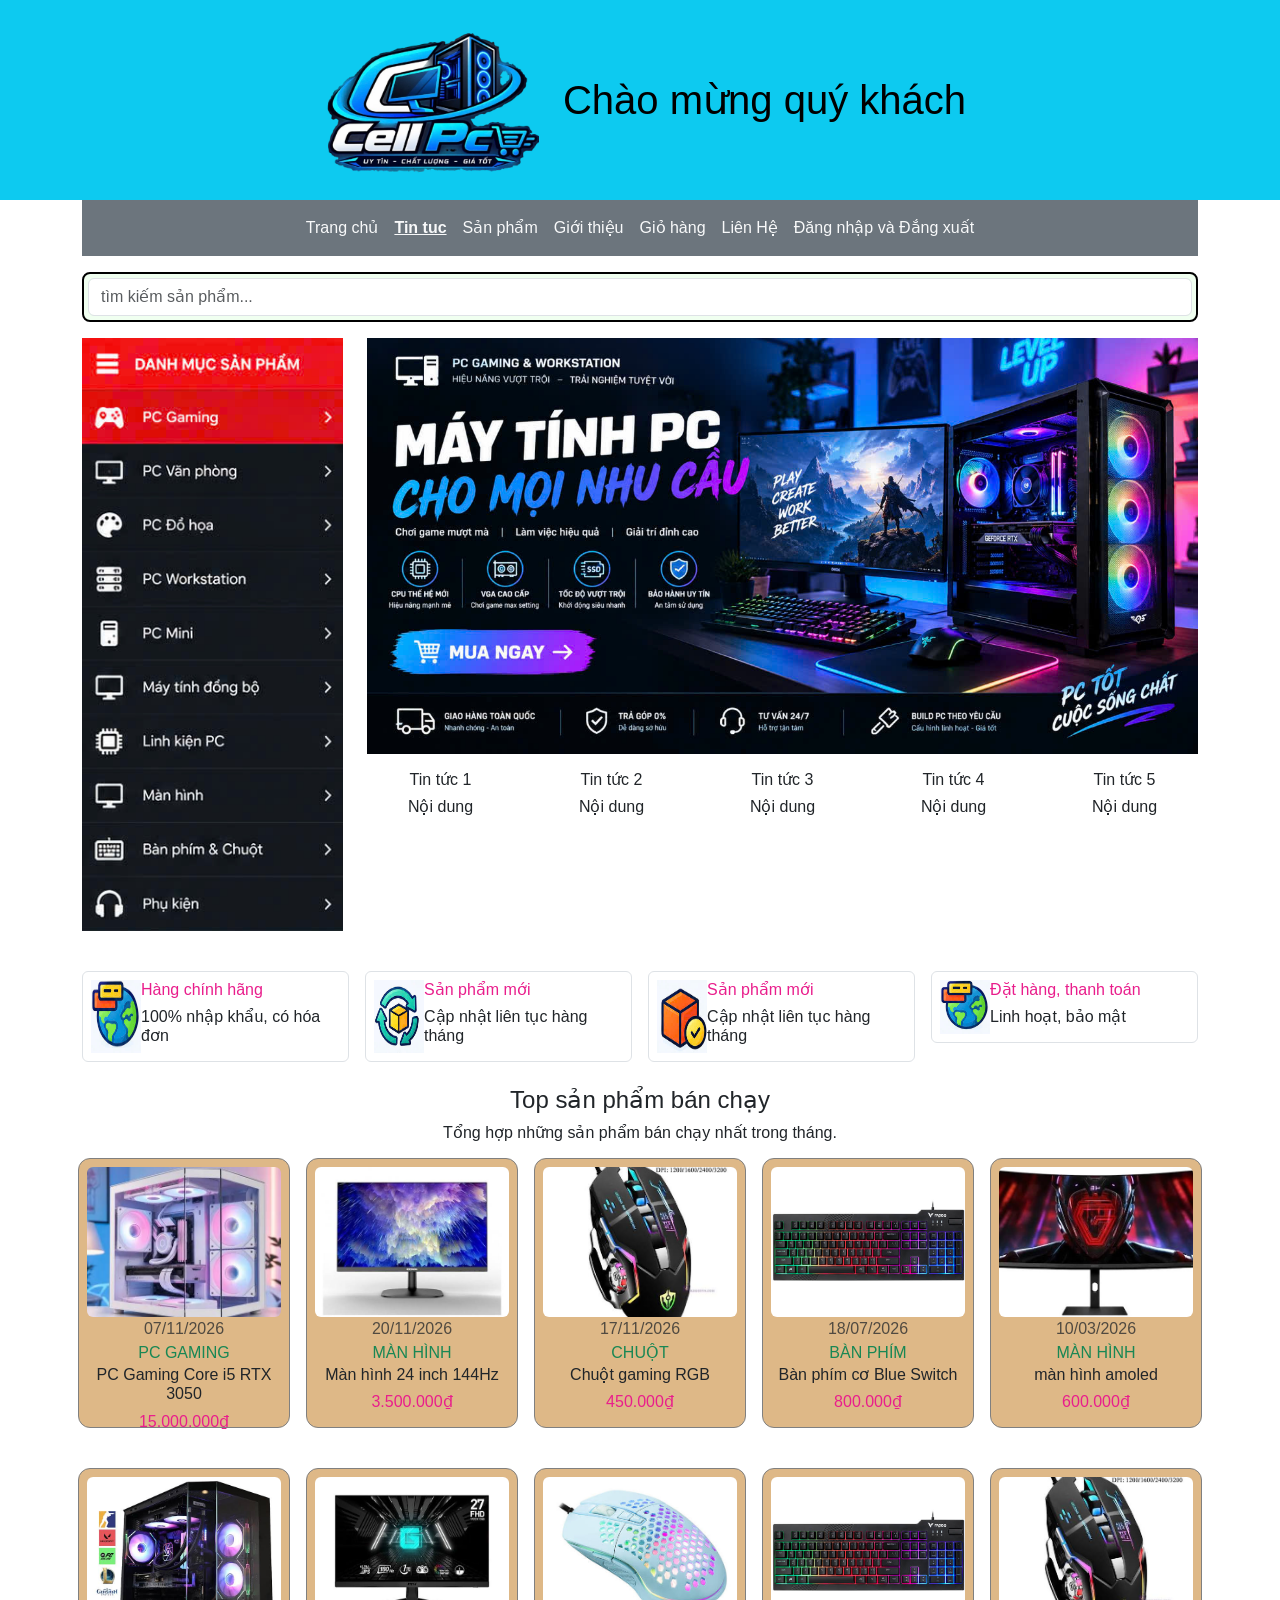
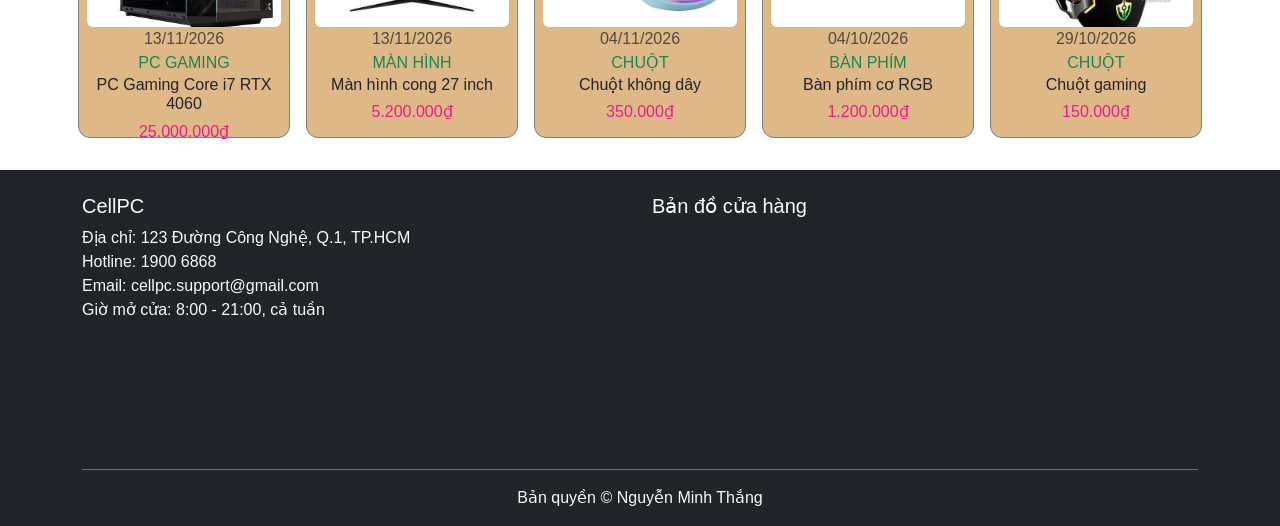
<file: trang tin tuc.html>
<!DOCTYPE html>
<html lang="vi">

<head>
    <meta charset="UTF-8">
    <meta http-equiv="X-UA-Compatible" content="IE=edge">
    <meta name="viewport" content="width=device-width, initial-scale=1.0">
    <title>TRANG TIN TỨC</title>
    <link href="css/bootstrap.min.css" rel="stylesheet">
    <link href="css/style.css" rel="stylesheet">
</head>

<body>
    <div class="container-fluid p-0">
        <header style="height:200px;" class="bg-info d-flex align-items-center justify-content-center">
            <img src="Img/logo.png" alt="CellPC" style="height: 150px; left: 100px;">
            <a class="text-black text-decoration-none fs-1 ms-4" href="#">Chào mừng quý khách</a>
        </header>
        <div class="container">
            <nav class="navbar navbar-expand-sm text-bg-secondary justify-content-center">
                <ul class="navbar-nav">
                    <li class="nav-item"><a class="nav-link text-light" href="index.html">Trang chủ</a></li>
                    <li class="nav-item"><a class="nav-link text-light fw-bold text-decoration-underline"
                            href="trang tin tuc.html" aria-current="page">Tin tuc</a></li>
                    <li class="nav-item"><a class="nav-link text-light" href="product.html">Sản phẩm</a></li>
                    <li class="nav-item"><a class="nav-link text-light" href="tranggioithieu.html">Giới thiệu</a></li>
                    <li class="nav-item"><a class="nav-link text-light" href="giohang.html">Giỏ hàng</a></li>
                    <li class="nav-item"><a class="nav-link text-light" href="#keyboard">Liên Hệ</a></li>
                    <li class="nav-item"><a class="nav-link text-light" href="#khuyenmai">Đăng nhập và Đắng xuất</a>
                    </li>
                </ul>
            </nav>
            <div class="my-3 khung-timkiem">
                <input type="text" id="oTimKiem" class="form-control" placeholder="tìm kiếm sản phẩm...">
            </div>
        </div>
    </div>
    <div class="container">
        <div class="row my-3">
            <div class="col-md-3" style="min-height:300px;">
                <img src="Img/menu trai.jpg" alt="" class="img-fluid w-100 d-block mb-3">
            </div>

            <div class="col-md-9" style="min-height:400px;">
                <div class="new-banner">
                    <img src="Img/BANNER1.webp" alt="" class="img-fluid w-100 d-block mb-3">
                </div>
                <div class="row">
                    <div class="col-6 col-md new-text text-center">
                        <h6>Tin tức 1</h6>
                        <h6>Nội dung</h6>
                    </div>
                    <div class="col-6 col-md new-text text-center">
                        <h6>Tin tức 2</h6>
                        <h6>Nội dung</h6>
                    </div>
                    <div class="col-6 col-md new-text text-center">
                        <h6>Tin tức 3</h6>
                        <h6>Nội dung</h6>
                    </div>
                    <div class="col-6 col-md new-text text-center">
                        <h6>Tin tức 4</h6>
                        <h6>Nội dung</h6>
                    </div>
                    <div class="col-6 col-md new-text text-center">
                        <h6>Tin tức 5</h6>
                        <h6>Nội dung</h6>
                    </div>
                </div>
            </div>
        </div>
    </div>
    <div class="container my-4">
        <div class="row g-3">
            <div class="col-md-3">
                <div class="border rounded p-2 d-flex">
                    <img src="anhtintuc/anh4.jpg" alt="" width="50">
                    <div>
                        <h6 style="color:#e91e8c;">Hàng chính hãng</h6>
                        <h6>100% nhập khẩu, có hóa đơn</h6>
                    </div>
                </div>
            </div>
            <div class="col-md-3">
                <div class="border rounded p-2 d-flex">
                    <img src="anhtintuc/anh2.jpg" alt="" width="50">
                    <div>
                        <h6 style="color:#e91e8c;">Sản phẩm mới</h6>
                        <h6>Cập nhật liên tục hàng tháng</h6>
                    </div>
                </div>
            </div>
            <div class="col-md-3">
                <div class="border rounded p-2 d-flex">
                    <img src="anhtintuc/anh3.jpg" alt="" width="50">
                    <div>
                        <h6 style="color:#e91e8c;">Sản phẩm mới</h6>
                        <h6>Cập nhật liên tục hàng tháng</h6>
                    </div>
                </div>
            </div>
            <div class="col-md-3">
                <div class="border rounded p-2 d-flex">
                    <img src="anhtintuc/anh4.jpg" alt="" width="50">
                    <div>
                        <h6 style="color:#e91e8c;">Đặt hàng, thanh toán</h6>
                        <h6>Linh hoạt, bảo mật</h6>
                    </div>
                </div>
            </div>
        </div>
    </div>

    <div class="container my-4">
        <div class="w-100 text-center">
            <h4 style="text-align: center;">Top sản phẩm bán chạy</h4>
            <h6 style="text-align: center;">Tổng hợp những sản phẩm bán chạy nhất trong tháng.</h6>
        </div>
        <div class="row">
            <div class="col text-center p-2">
                <div class="sp p-2">
                    <img src="Img/images1.jpg" alt="" class="w-100" style="height:150px; object-fit:cover;">
                    <div class="text-muted">07/11/2026</div>
                    <div class="text-success">PC GAMING</div>
                    <h6>PC Gaming Core i5 RTX 3050</h6>
                    <h6 style="color:#e91e8c;">15.000.000₫</h6>
                </div>
            </div>
            <div class="col text-center p-2">
                <div class="sp p-2">
                    <img src="Img/images8.jpg" alt="" class="w-100" style="height:150px; object-fit:cover;">
                    <div class="text-muted">20/11/2026</div>
                    <div class="text-success">MÀN HÌNH</div>
                    <h6>Màn hình 24 inch 144Hz</h6>
                    <h6 style="color:#e91e8c;">3.500.000₫</h6>
                </div>
            </div>
            <div class="col text-center p-2">
                <div class="sp p-2">
                    <img src="Img/images15.jpg" alt="" class="w-100" style="height:150px; object-fit:cover;">
                    <div class="text-muted">17/11/2026</div>
                    <div class="text-success">CHUỘT</div>
                    <h6>Chuột gaming RGB</h6>
                    <h6 style="color:#e91e8c;">450.000₫</h6>
                </div>
            </div>
            <div class="col text-center p-2">
                <div class="sp p-2">
                    <img src="Img/images20.jpg" alt="" class="w-100" style="height:150px; object-fit:cover;">
                    <div class="text-muted">18/07/2026</div>
                    <div class="text-success">BÀN PHÍM</div>
                    <h6>Bàn phím cơ Blue Switch</h6>
                    <h6 style="color:#e91e8c;">800.000₫</h6>
                </div>
            </div>
            <div class="col text-center p-2">
                <div class="sp p-2">
                    <img src="Img/images9.jpg" alt="" class="w-100" style="height:150px; object-fit:cover;">
                    <div class="text-muted">10/03/2026</div>
                    <div class="text-success">MÀN HÌNH</div>
                    <h6>màn hình amoled</h6>
                    <h6 style="color:#e91e8c;">600.000₫</h6>
                </div>
            </div>
        </div>
    </div>

    <div class="container">
        <div class="row">
            <div class="col text-center p-2">
                <div class="sp p-2">
                    <img src="Img/images3.jpg" alt="" class="w-100" style="height:150px; object-fit:cover;">
                    <div class="text-muted">13/11/2026</div>
                    <div class="text-success">PC GAMING</div>
                    <h6>PC Gaming Core i7 RTX 4060</h6>
                    <h6 style="color:#e91e8c;">25.000.000₫</h6>
                </div>
            </div>
            <div class="col text-center p-2">
                <div class="sp p-2">
                    <img src="Img/images10.jpg" alt="" class="w-100" style="height:150px; object-fit:cover;">
                    <div class="text-muted">13/11/2026</div>
                    <div class="text-success">MÀN HÌNH</div>
                    <h6>Màn hình cong 27 inch</h6>
                    <h6 style="color:#e91e8c;">5.200.000₫</h6>
                </div>
            </div>
            <div class="col text-center p-2">
                <div class="sp p-2">
                    <img src="Img/images18.jpg" alt="" class="w-100" style="height:150px; object-fit:cover;">
                    <div class="text-muted">04/11/2026</div>
                    <div class="text-success">CHUỘT</div>
                    <h6>Chuột không dây</h6>
                    <h6 style="color:#e91e8c;">350.000₫</h6>
                </div>
            </div>
            <div class="col text-center p-2">
                <div class="sp p-2">
                    <img src="Img/images20.jpg" alt="" class="w-100" style="height:150px; object-fit:cover;">
                    <div class="text-muted">04/10/2026</div>
                    <div class="text-success">BÀN PHÍM</div>
                    <h6>Bàn phím cơ RGB</h6>
                    <h6 style="color:#e91e8c;">1.200.000₫</h6>
                </div>
            </div>
            <div class="col text-center p-2">
                <div class="sp p-2">
                    <img src="Img/images15.jpg" alt="" class="w-100" style="height:150px; object-fit:cover;">
                    <div class="text-muted">29/10/2026</div>
                    <div class="text-success">CHUỘT</div>
                    <h6>Chuột gaming</h6>
                    <h6 style="color:#e91e8c;">150.000₫</h6>
                </div>
            </div>
        </div>
    </div>


    <footer class="bg-dark text-light pt-4 mt-4">
        <div class="container">
            <div class="row">
                <div class="col-md-6 mb-3">
                    <h5>CellPC</h5>
                    <p>
                        Địa chỉ: 123 Đường Công Nghệ, Q.1, TP.HCM<br>
                        Hotline: 1900 6868<br>
                        Email: cellpc.support@gmail.com<br>
                        Giờ mở cửa: 8:00 - 21:00, cả tuần
                    </p>
                </div>
                <div class="col-md-6 mb-3">
                    <h5>Bản đồ cửa hàng</h5>
                    <iframe
                        src="https://maps.google.com/maps?q=123%20%C4%90%C6%B0%E1%BB%9Dng%20C%C3%B4ng%20Ngh%E1%BB%87%2C%20Qu%E1%BA%ADn%201%2C%20TP.HCM&output=embed"
                        width="100%" height="220" style="border:0;" allowfullscreen loading="lazy"></iframe>
                </div>
            </div>
            <div class="text-center py-3 border-top border-secondary">
                Bản quyền © Nguyễn Minh Thắng
            </div>
        </div>
    </footer>
</body>

</html>
</file>
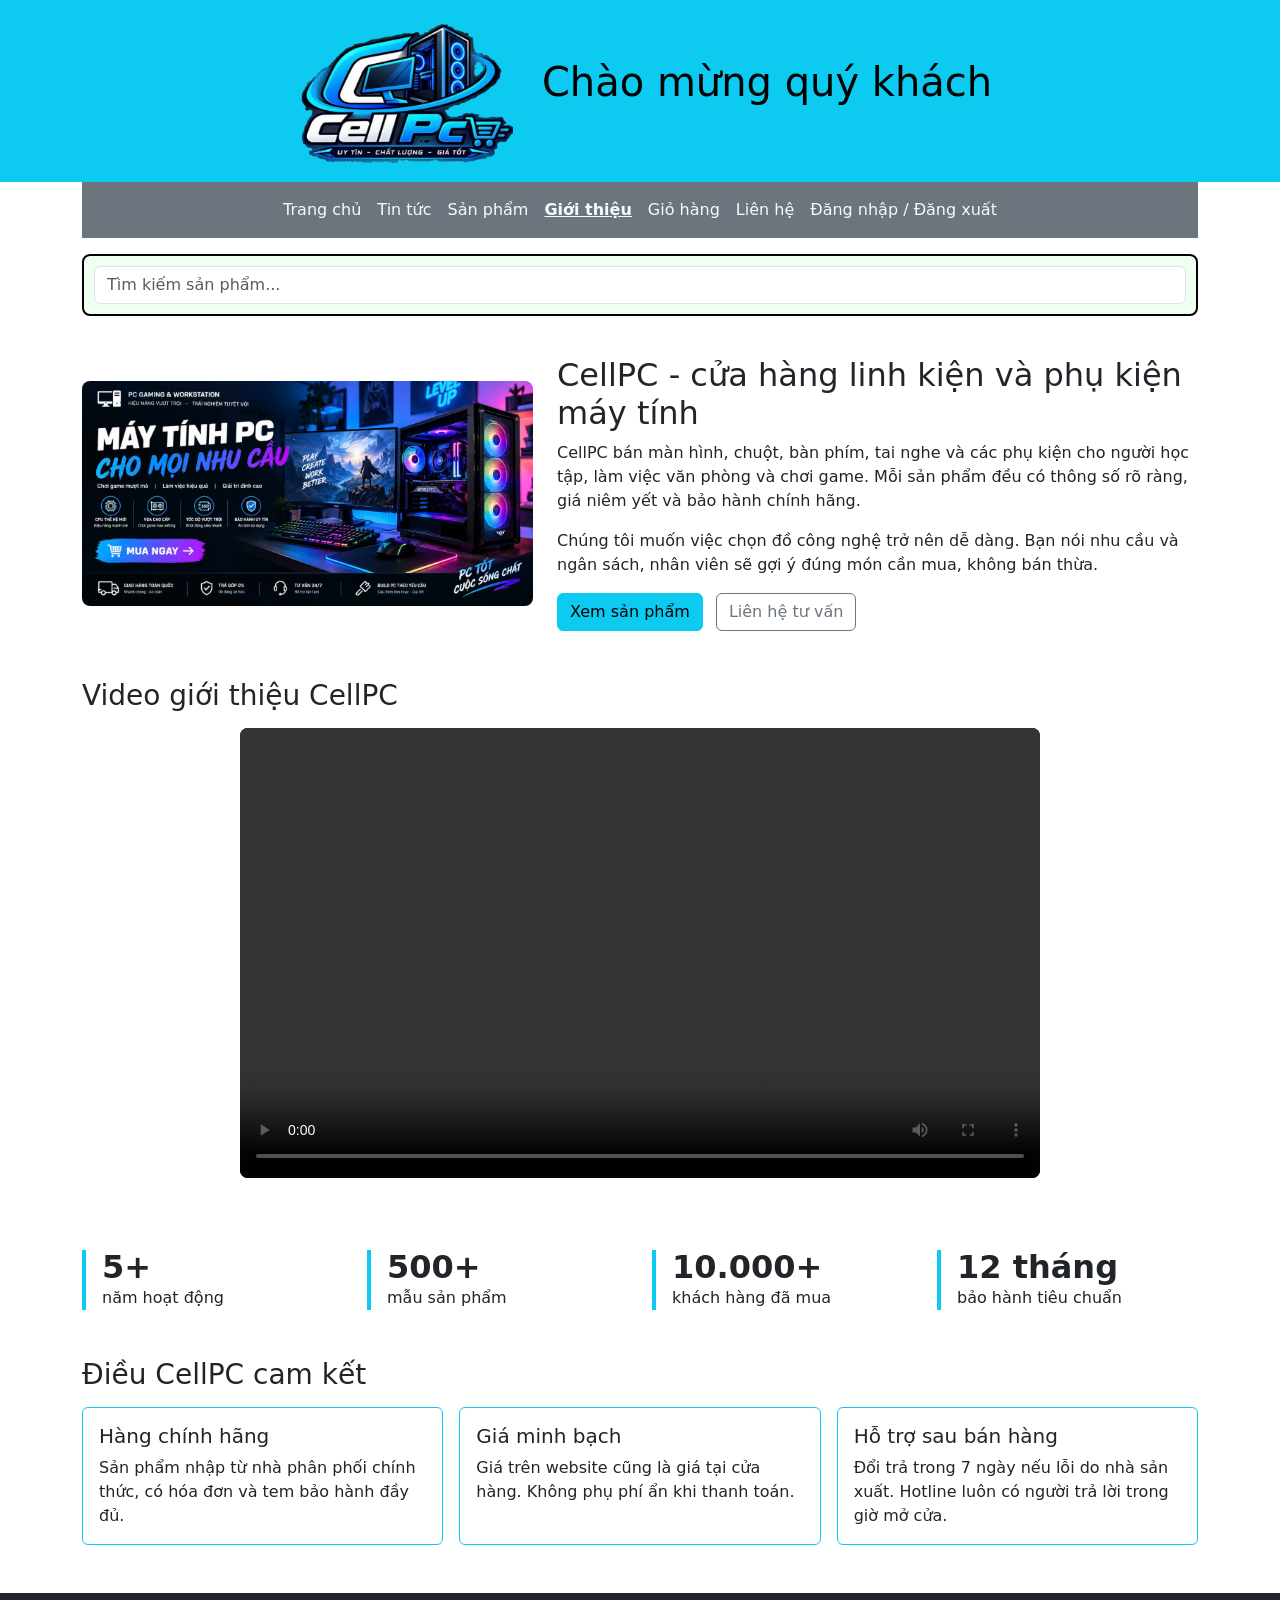
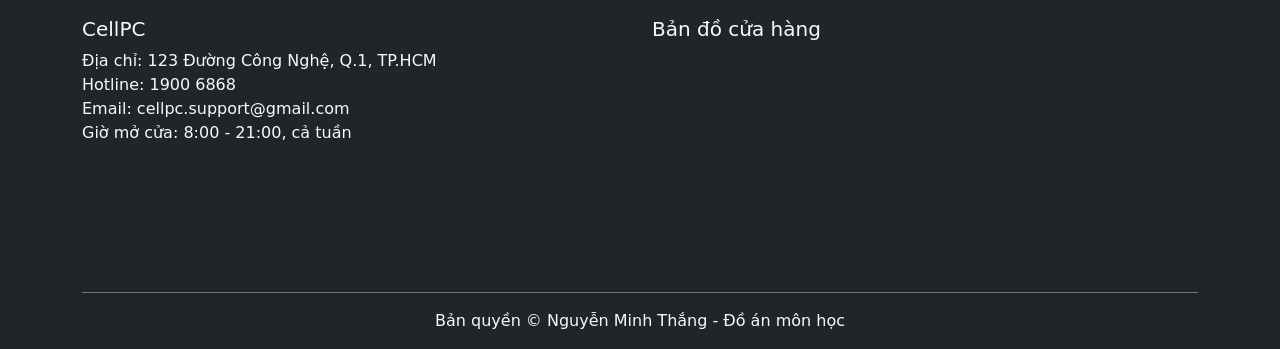
<file: tranggioithieu.html>
<!DOCTYPE html>
<html lang="vi">

<head>
    <meta charset="UTF-8">
    <meta name="viewport" content="width=device-width, initial-scale=1.0">
    <title>Giới thiệu - CellPC</title>
    <link href="css/bootstrap.min.css" rel="stylesheet">
    <link href="css/style3.css" rel="stylesheet">
</head>

<body>

    <header class="bg-info text-center py-3">
        <img src="Img/logo.png" alt="CellPC" height="150">
        <a class="text-black text-decoration-none fs-1 ms-4" href="#">Chào mừng quý khách</a>
    </header>

    <div class="container">
        <nav class="navbar navbar-expand-sm text-bg-secondary justify-content-center">
            <ul class="navbar-nav">
                <li class="nav-item"><a class="nav-link text-light" href="index.html">Trang chủ</a></li>
                <li class="nav-item"><a class="nav-link text-light" href="trang tin tuc.html">Tin tức</a></li>
                <li class="nav-item"><a class="nav-link text-light" href="product.html">Sản phẩm</a></li>
                <li class="nav-item"><a class="nav-link text-light fw-bold text-decoration-underline"
                        href="tranggioithieu.html" aria-current="page">Giới thiệu</a></li>
                <li class="nav-item"><a class="nav-link text-light" href="giohang.html">Giỏ hàng</a></li>
                <li class="nav-item"><a class="nav-link text-light" href="lienhe.html">Liên hệ</a></li>
                <li class="nav-item"><a class="nav-link text-light" href="dangnhap.html">Đăng nhập / Đăng xuất</a></li>
            </ul>
        </nav>

        <div class="my-3 khung-timkiem">
            <input type="text" id="oTimKiem" class="form-control" placeholder="Tìm kiếm sản phẩm...">
        </div>

        <main>
            <section class="row align-items-center g-4 mt-2 gt-intro">
                <div class="col-md-5 gt-banner">
                    <img src="Img/BANNER1.webp" alt="Banner khuyến mãi linh kiện và phụ kiện máy tính tại CellPC">
                </div>
                <div class="col-md-7">
                    <h1 class="h2">CellPC - cửa hàng linh kiện và phụ kiện máy tính</h1>
                    <p>CellPC bán màn hình, chuột, bàn phím, tai nghe và các phụ kiện cho người học tập, làm việc văn
                        phòng và chơi game. Mỗi sản phẩm đều có thông số rõ ràng, giá niêm yết và bảo hành chính hãng.
                    </p>
                    <p>Chúng tôi muốn việc chọn đồ công nghệ trở nên dễ dàng. Bạn nói nhu cầu và ngân sách, nhân viên sẽ
                        gợi ý đúng món cần mua, không bán thừa.</p>
                    <a href="product.html" class="btn btn-info me-2">Xem sản phẩm</a>
                    <a href="#" class="btn btn-outline-secondary">Liên hệ tư vấn</a>
                </div>
            </section>

            <section class="my-5">
                <h2 class="h3 mb-3">Video giới thiệu CellPC</h2>
                <div class="gt-video mx-auto">
                    <div class="ratio ratio-16x9">
                        <video controls preload="metadata">
                            <source src="video/Nâng_cấp_PC_chơi_game_20261026104040.mp4" type="video/mp4">
                            Trình duyệt của bạn không hỗ trợ phát video.
                        </video>
                    </div>
                </div>
            </section>
            <section class="row g-4 my-4" aria-label="CellPC qua các con số">
                <div class="col-6 col-md-3">
                    <div class="gt-stat">
                        <div class="so">5+</div>năm hoạt động
                    </div>
                </div>
                <div class="col-6 col-md-3">
                    <div class="gt-stat">
                        <div class="so">500+</div>mẫu sản phẩm
                    </div>
                </div>
                <div class="col-6 col-md-3">
                    <div class="gt-stat">
                        <div class="so">10.000+</div>khách hàng đã mua
                    </div>
                </div>
                <div class="col-6 col-md-3">
                    <div class="gt-stat">
                        <div class="so">12 tháng</div>bảo hành tiêu chuẩn
                    </div>
                </div>
            </section>

            <section class="my-5">
                <h2 class="h3 mb-3">Điều CellPC cam kết</h2>
                <div class="row g-3">
                    <div class="col-md-4">
                        <div class="card h-100 border-info gt-card">
                            <div class="card-body">
                                <h3 class="h5 card-title">Hàng chính hãng</h3>
                                <p class="card-text mb-0">Sản phẩm nhập từ nhà phân phối chính thức, có hóa đơn và tem
                                    bảo hành đầy đủ.</p>
                            </div>
                        </div>
                    </div>
                    <div class="col-md-4">
                        <div class="card h-100 border-info gt-card">
                            <div class="card-body">
                                <h3 class="h5 card-title">Giá minh bạch</h3>
                                <p class="card-text mb-0">Giá trên website cũng là giá tại cửa hàng. Không phụ phí ẩn
                                    khi thanh toán.</p>
                            </div>
                        </div>
                    </div>
                    <div class="col-md-4">
                        <div class="card h-100 border-info gt-card">
                            <div class="card-body">
                                <h3 class="h5 card-title">Hỗ trợ sau bán hàng</h3>
                                <p class="card-text mb-0">Đổi trả trong 7 ngày nếu lỗi do nhà sản xuất. Hotline luôn có
                                    người trả lời trong giờ mở cửa.</p>
                            </div>
                        </div>
                    </div>
                </div>
            </section>
        </main>
    </div>
    <footer class="bg-dark text-light pt-4 mt-4">
        <div class="container">
            <div class="row">
                <div class="col-md-6 mb-3">
                    <h5>CellPC</h5>
                    <p>
                        Địa chỉ: 123 Đường Công Nghệ, Q.1, TP.HCM<br>
                        Hotline: 1900 6868<br>
                        Email: cellpc.support@gmail.com<br>
                        Giờ mở cửa: 8:00 - 21:00, cả tuần
                    </p>
                </div>
                <div class="col-md-6 mb-3">
                    <h5>Bản đồ cửa hàng</h5>
                    <iframe title="Bản đồ cửa hàng CellPC"
                        src="https://maps.google.com/maps?q=123%20%C4%90%C6%B0%E1%BB%9Dng%20C%C3%B4ng%20Ngh%E1%BB%87%2C%20Qu%E1%BA%ADn%201%2C%20TP.HCM&output=embed"
                        width="100%" height="220" style="border:0;" allowfullscreen loading="lazy"></iframe>
                </div>
            </div>
            <div class="text-center py-3 border-top border-secondary">
                Bản quyền © Nguyễn Minh Thắng - Đồ án môn học
            </div>
        </div>
    </footer>
</body>

</html>
</file>
<file: css/style.css>
body {
    font-family: Arial, Tahoma, sans-serif;
}

.cha {
    position: relative;
}

.con {
    position: absolute;
    top: 50%;
    left: 40%;
}

.cao1 {
    height: 100px;
}

.cao2 {
    height: 200px;
}

.cao3 {
    height: 500px;
}

table img {
    width: 100px;
}

.section-title {
    border-left: 5px solid #0d6efd;
    padding-left: 10px;
    margin: 30px 0 20px;
}

footer.cao1 {
    color: #fff;
    text-align: center;
    line-height: 100px;
}

.sp {
    border: 1px solid gray;
    height: 270px;
    border-radius: 12px;
    background-color:burlywood;
}

.sp img {
    width: 100%;
    height: 250px;
    object-fit: cover;
    border-radius: 6px;
}
.section-title {
    border-left: 5px solid #0d6efd;
    padding-left: 10px;
    margin: 30px 0 20px;
}
.menu-trai {
    position: sticky;
    top: 10px;
}
.the-sp {
    position: relative;
    overflow: hidden;
}
.giam-gia {
    position: absolute;
    top: 8px;
    left: 8px;
    z-index: 2;
}

.the-sp img {
    height: 200px;
    object-fit: cover;
}

.the-sp h6 {
    height: 40px;
    overflow: hidden;
}

.the-sp .card-body {
    display: flex;
    flex-direction: column;
}

.the-sp .btn {
    margin-top: auto;
}
.khung-timkiem {
    border: 2px solid black;
    border-radius: 8px;
    padding: 4px;
    background-color:honeydew ;
}


@media (max-width: 575.98px) {
    header { height: auto !important; min-height: 0; padding: 12px !important; gap: 10px; flex-wrap: wrap; }
    header img { max-width: 100%; height: auto; max-height: 90px; object-fit: contain; }
    header a { margin-left: 0 !important; font-size: 1.25rem !important; text-align: center; }
    .navbar { padding: .5rem; }
    .navbar-nav { flex-direction: row; flex-wrap: wrap; justify-content: center; width: 100%; }
    .navbar-nav .nav-link { padding: .45rem .55rem; font-size: .9rem; }
    .khung-timkiem { max-width: 100%; }
    .section-title { margin: 20px 0 14px; font-size: 1.35rem; }
    .the-sp img { height: 145px; }
    .the-sp h6 { height: auto; min-height: 2.6em; }
    footer { line-height: 1.5; }
    footer.cao1 { line-height: 1.5; padding: 20px 0; height: auto; }
}
</file>
<file: css/style4.css>
body {
    font-family: Arial, sans-serif;
    background-color: #f4f6f9; 
    padding: 20px;
    color: #333;
}

.container {
    max-width: 950px;
    margin: 0 auto;
    background: white;
    padding: 25px;
    border: 1px solid #ced4da; 
    border-radius: 8px;
    box-shadow: 0 4px 12px rgba(0, 0, 0, 0.08);
}

h1 {
    margin-bottom: 25px;
    font-size: 24px;
    color: #222;
}

.cart-table {
    width: 100%;
    border-collapse: collapse;
    text-align: center;
}

.cart-table th, .cart-table td {
    padding: 14px;
    border-bottom: none; 
    vertical-align: middle;
}

.cart-table th {
    font-weight: bold;
    color: #444;
    background-color: #fafbfd;
    border-bottom: 2px solid #0056b3; 
}

.cart-table td strong {
    color: #111;
}

.cart-table td small {
    color: #6c757d;
}

.product-img {
    width: 60px;
    height: 60px;
    margin: 0 auto;
    overflow: hidden;
    border-radius: 6px;
    background-color: #f8f9fa;
    border: 1px solid #e3e6ec;
}

.product-img img {
    width: 100%;
    height: 100%;
    object-fit: cover; 
    display: block;
}

.box {
    display: inline-flex;
    border: 1px solid #ced4da;
    border-radius: 20px;
    background-color: #fff;
    padding: 2px;
}

.box button {
    width: 25px;
    height: 25px;
    background: none;
    border: none;
    cursor: pointer;
    font-size: 14px;
    color: #495057;
}

.box input {
    width: 30px;
    text-align: center;
    border: none;
    background: none;
    font-weight: bold;
}

.del {
    background: none;
    border: 1px solid #dc3545;
    color: #dc3545;
    padding: 5px 15px;
    border-radius: 6px;
    cursor: pointer;
    font-size: 12px;
    transition: all 0.2s ease;
}

.del:hover {
    background: #dc3545;
    color: white;
}

.cart-footer {
    margin-top: 30px;
    text-align: right;
    padding-bottom: 25px;
}

.total-price {
    color: #dc3545;
    font-size: 24px;
    font-weight: bold;
}

.pay {
    background-color: #007bff; 
    color: white;
    border: none;
    padding: 12px 35px;
    font-size: 15px;
    font-weight: bold;
    border-radius: 6px;
    cursor: pointer;
    margin-top: 15px;
    box-shadow: 0 2px 6px rgba(0, 123, 255, 0.3);
    transition: background 0.2s;
}

.pay:hover {
    background-color: #0056b3;
}

.row {
    background-color: #202522; 
    color: #ced4da;
    font-family: 'Courier New', Courier, monospace;
    display: flex;            
    justify-content: space-between;
gap: 40px;               
    padding: 25px;
    margin-top: 25px;
    border-top: 2px solid #333;
    border-radius: 6px;
}

.text, .map {
    flex: 1;                 
}

.text h3, .info-map h3 {
    color: #fff;
    margin-bottom: 15px;
    font-size: 18px;
}

.text p {
    margin-bottom: 10px;
    font-size: 14px;
    line-height: 1.6;
}
</file>
<file: css/style2.css>
html {
    scroll-behavior: smooth;
}

.sapxep {
    margin-top: 10px;
}

.khungsp {
    border: none;
    padding: 0;
}

.danh-muc {
    border: 1px solid #0dcaf0;
    border-radius: 8px;
    padding: 12px;
    margin-bottom: 16px;
    background: #fff;
}

.hop-gia {
    border: 1px solid #0dcaf0;
    border-radius: 8px;
    padding: 12px;
    margin-bottom: 16px;
    background: #fff;
}

.danh-muc {
    background: #fff;
}

.dm-tieu-de {
    font-size: 13px;
    font-weight: bold;
    letter-spacing: .5px;
    margin-bottom: 8px;
}

.dm-list {
    list-style: none;
    margin: 0;
    padding: 0;
}

.dm-list li a {
    display: flex;
    justify-content: space-between;
    padding: 7px 0;
    border-bottom: 1px solid #eee;
    font-size: 13px;
    color: #2b3fb5;
    text-decoration: none;
}

.dm-list li a:hover {
    color: #5a9a3c;
}

.nhom-sp {
    margin-top: 16px;
    padding-bottom: 6px;
    border-bottom: 2px solid #0dcaf0;
}

.sp {
    border: 1px solid gray;
    height: 100%;
    border-radius: 12px;
    background-color: burlywood;
}

.sp img {
    height: 300px;
    object-fit: cover;
}

.sp .gia {
    color: #e91e8c;
}

.khung-bao {
    border: 2px solid black;
    border-radius: 10px;
    padding: 12px;
    background: #fff;
}

.sp {
    position: relative;
    display: flex;
    flex-direction: column;
}

.sp h6 {
    min-height: 2.6em;
}

.sp .mua {
    margin-top: auto;
    padding-top: 8px;
}

.sp .mua .btn {
    width: auto;
}

.sp .giam-gia {
    position: absolute;
    top: 10px;
    left: 10px;
    z-index: 1;
}

.dm-list li a.dm-active {
    color: #5a9a3c;
    font-weight: bold;
}

.khong-co-sp {
    width: 100%;
    padding: 30px 0;
}

.sapxep:empty {
    display: none;
}

.col-md-3>.khung-bao {
    margin-top: 0;
}
.khung-timkiem {
    border: 2px solid black;
    border-radius: 8px;
    padding: 10px;
    background-color:honeydew ;
}

@media (max-width: 575.98px) {
    header { height: auto !important; min-height: 0; padding: 12px !important; gap: 10px; flex-wrap: wrap; }
    header img { max-width: 100%; height: auto !important; max-height: 90px; object-fit: contain; }
    header a { margin-left: 0 !important; font-size: 1.25rem !important; text-align: center; }
    .navbar { padding: .5rem; }
    .navbar-nav { flex-direction: row; flex-wrap: wrap; justify-content: center; width: 100%; }
    .navbar-nav .nav-link { padding: .45rem .55rem; font-size: .9rem; }
    .sp { height: 100%; }
    .sp img { width: 100%; height: 150px; object-fit: contain; }
    .sp .mua .btn { width: 100%; }
    .khung-bao { padding: 8px; }
    .danh-muc, .hop-gia { padding: 9px; }
    footer { line-height: 1.5; }
}
</file>
<file: css/style3.css>
.gt-banner img {
    width: 100%;
    max-height: 380px;
    object-fit: cover;
    border-radius: .5rem;
}

.gt-intro p {
    max-width: 70ch;
}

.gt-stat {
    border-left: 4px solid #0dcaf0;
    padding-left: 1rem;
}

.gt-stat .so {
    font-size: 2rem;
    font-weight: 700;
    line-height: 1.1;
}

.gt-card {
    transition: box-shadow .2s;
}

.gt-card:hover {
    box-shadow: 0 .5rem 1rem rgba(0, 0, 0, .15);
}
.gt-video {
    max-width: 800px;
}

.gt-video video {
    border-radius: .5rem;
    background: #000;
}
.khung-timkiem {
    border: 2px solid black;
    border-radius: 8px;
    padding: 10px;
    background-color:honeydew ;
}

@media (max-width: 575.98px) {
    header { height: auto !important; min-height: 0; padding: 12px !important; gap: 10px; flex-wrap: wrap; }
    header img { max-width: 100%; height: auto; max-height: 90px; object-fit: contain; }
    header a { margin-left: 0 !important; font-size: 1.25rem !important; text-align: center; }
    .navbar { padding: .5rem; }
    .navbar-nav { flex-direction: row; flex-wrap: wrap; justify-content: center; width: 100%; }
    .navbar-nav .nav-link { padding: .45rem .55rem; font-size: .9rem; }
    .gt-banner img { max-height: 240px; }
    .gt-video { width: 100%; }
    .gt-intro .btn { margin-bottom: .5rem; }
    .gt-stat .so { font-size: 1.6rem; }
    footer { line-height: 1.5; }
}
</file>
